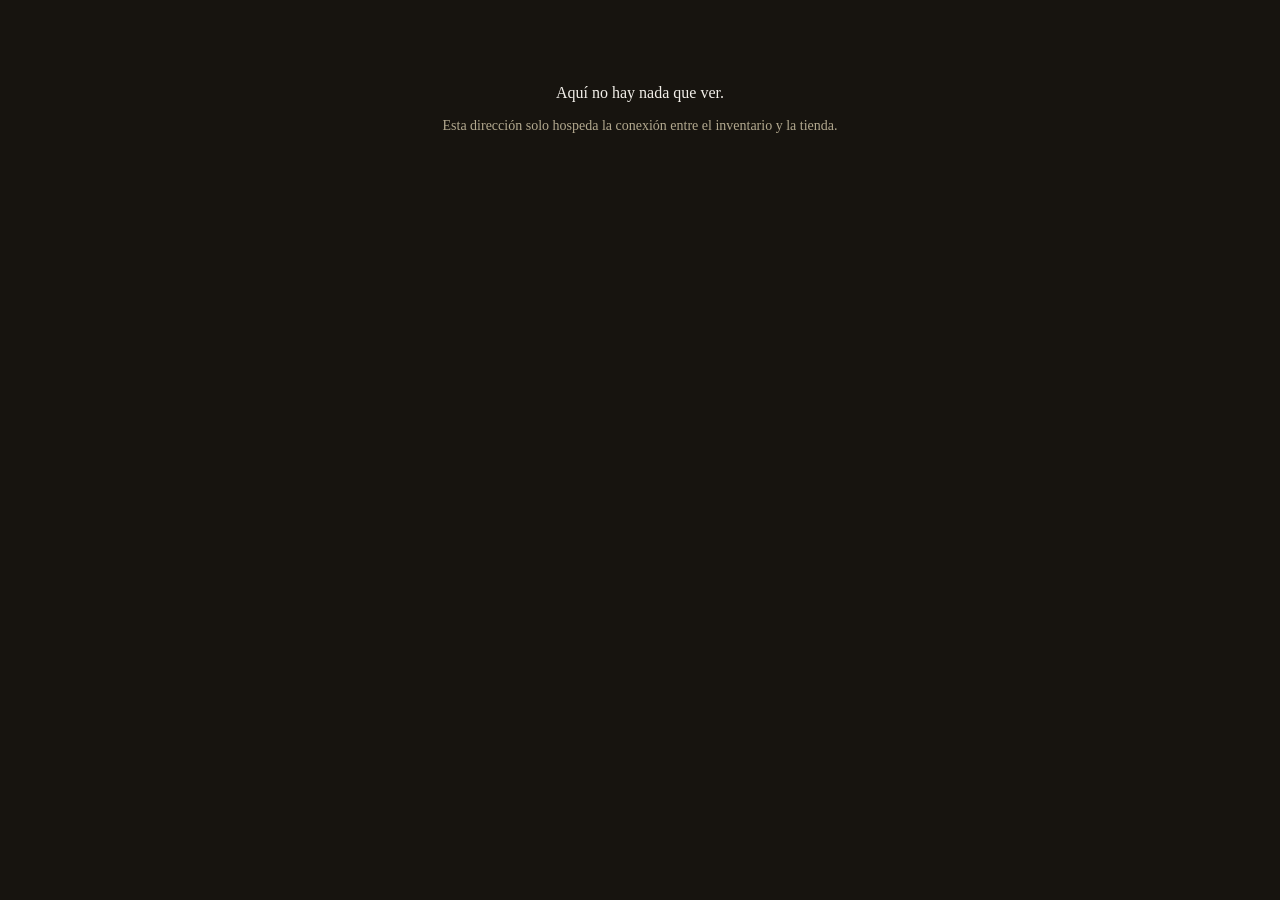
<file: netlify_publico/index.html>
<!DOCTYPE html>
<html lang="es">
<head><meta charset="UTF-8"><title>Tracto Partes Magaña</title></head>
<body style="font-family:Georgia,serif; background:#17140f; color:#f2efe9; text-align:center; padding:60px 20px;">
  <p>Aquí no hay nada que ver.</p>
  <p style="color:#b3a98f; font-size:14px;">Esta dirección solo hospeda la conexión entre el inventario y la tienda.</p>
</body>
</html>
</file>
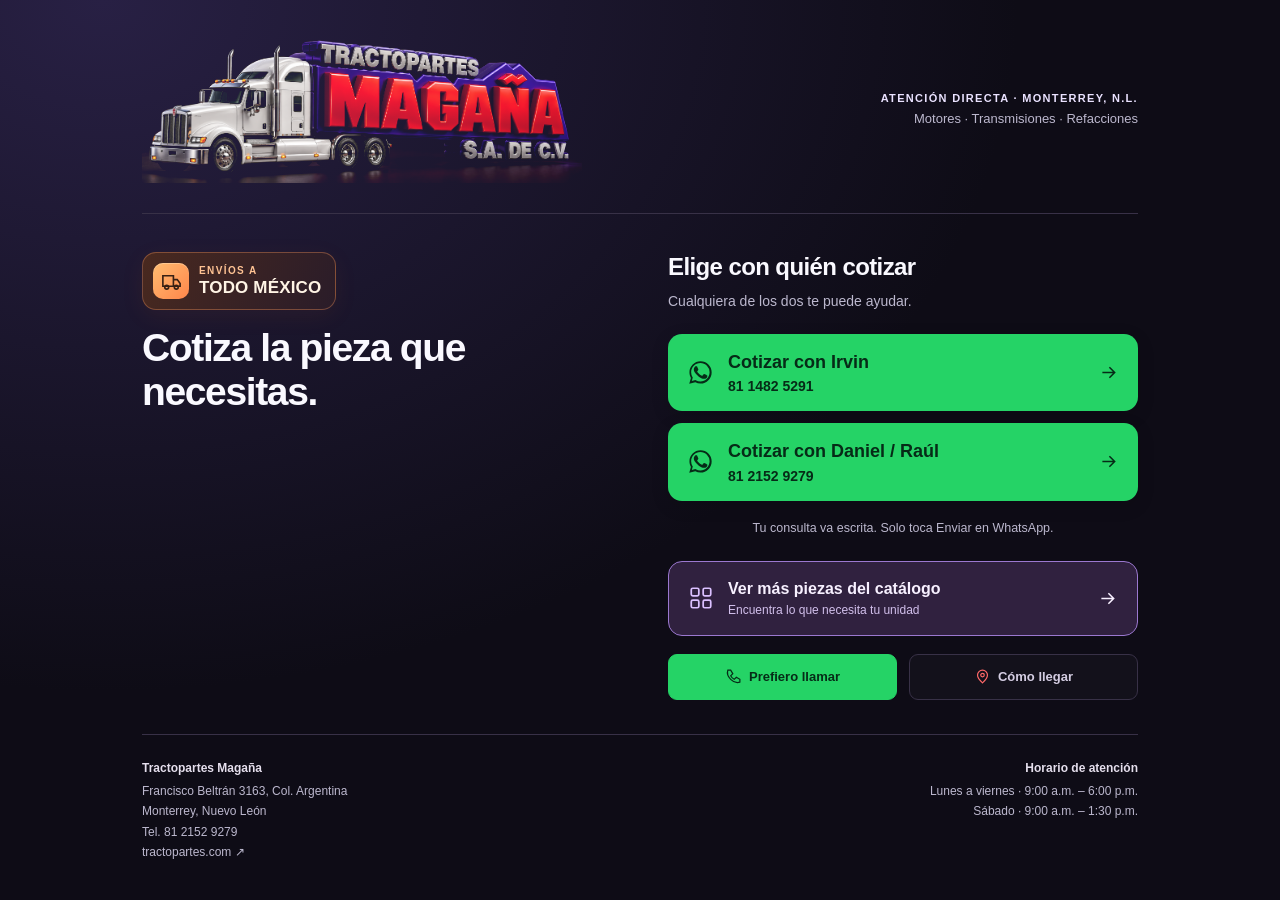
<file: wa/index.html>
<!doctype html>
<html lang="es">
<head>
<meta charset="utf-8">
<meta name="viewport" content="width=device-width,initial-scale=1,viewport-fit=cover">
<meta name="theme-color" content="#0B0B10">
<meta name="robots" content="noindex,nofollow">
<title>Pide tu precio por WhatsApp — Tractopartes Maga&ntilde;a</title>

<!-- ══════════════════════════════════════════════════════════════════════════
     LA ESCALA AL WHATSAPP  ·  fotonas.tractopartes.com/wa/

     21 ago 2026 — DOS NUMEROS, decision de Keno: el nuevo 81 1482 5291 va
     PRIMERO y el 81 2152 9279 de siempre abajo. Conviven; ninguno se retira.

     Con dos opciones ya NADIE puede brincar solo — ni en computadora — porque
     la eleccion es de la persona. Por eso esta pantalla es SIEMPRE la de los
     dos botones. (Antes la compu brincaba sola: eso era correcto con un solo
     numero, con dos seria escogerle nosotros.)

     LO QUE SE CUENTA cambio con esto: ya no se cuenta la VISITA, se cuenta el
     TOQUE a cada boton, con la marca `n` de a cual numero fue (5291 / 9279).
     Asi el contador dice "cuantos abrieron el chat y a cual numero", que es el
     dato que sirve. El toque JAMAS espera al conteo (keepalive): si Firebase
     esta caido, la persona llega a WhatsApp igual.

     SIN JAVASCRIPT la pagina sigue sirviendo: los dos botones son ligas de
     verdad escritas en el HTML (con saludo generico); el JS solo las mejora
     con el nombre de la pieza. Por eso ya no hay <noscript> con brinco.

     El hallazgo que sostiene todo esto sigue siendo el de Keno: dentro del
     navegador de Facebook, el RECUADRO del comentario trae aca, y un toque a
     un boton de una pagina ya cargada SI abre la app de WhatsApp; el link de
     texto del comentario NO (cae en la pantalla de Meta con el "Descargar").

     SIN EMOJI en el mensaje precargado: el redirector de WhatsApp los entrega
     rotos («?»). Comprobado — el archivo los manda bien codificados.

     La base solo deja CREAR clics; leer/cambiar/borrar esta cerrado. Probado.
     ══════════════════════════════════════════════════════════════════════════ -->

<meta property="og:type" content="website">
<meta property="og:site_name" content="Tractopartes Maga&ntilde;a">
<meta property="og:title" content="&#128242; PIDE TU PRECIO POR WHATSAPP">
<meta property="og:description" content="Toca aqu&iacute; y te abrimos el chat con tu pieza ya escrita. Env&iacute;os a todo M&eacute;xico.">
<meta property="og:image" content="https://fotonas.tractopartes.com/wa/cajita-2.jpg">
<meta property="og:image:width" content="1200">
<meta property="og:image:height" content="630">
<meta name="twitter:card" content="summary_large_image">

<script>
(function () {
  "use strict";
  // Los DOS numeros. El nuevo primero — decision de Keno, 21 ago 2026.
  var TELS = { n1: "528114825291", n2: "528121529279" };
  var BASE = "https://tpm-clics-wa-default-rtdb.firebaseio.com";

  // Recorta sin dejar un emoji partido a la mitad: media letra de emoji hace
  // reventar encodeURIComponent y ese visitante no se contaba.
  function recorta(v, n) {
    var t = Array.from(String(v == null ? "" : v)).filter(function(c){
      var k=c.charCodeAt(0); return c.length > 1 || k < 0xD800 || k > 0xDFFF;
    }).join("").slice(0,n);
    if (/[\uD800-\uDBFF]$/.test(t)) t = t.slice(0,-1);
    return t;
  }

  var etiqueta = "sin-origen", red = "", referencia = "", mensaje = "";
  try {
    var P = new URLSearchParams(location.search);
    etiqueta = recorta(P.get("v") || P.get("o") || "sin-origen", 60);
    red = recorta(P.get("r") || "", 20);
    var ref = P.get("ref") || "";
    referencia = /^[a-zA-Z0-9][a-zA-Z0-9_.:-]{0,119}$/.test(ref) ? ref : "";
    mensaje = recorta(P.get("m") || "", 500).replace(/[\u0000-\u001f\u007f]/g," ").trim();
  } catch (e) {}

  // Una clave de fecha (20260807-142829) no sirve para el mensaje; se cuenta
  // igual pero se manda el saludo generico. Paso con el post llamado "POST".
  // SOLO la forma exacta de las claves del sistema: 20260807-142829.
  // Antes era \d{6,8}[-_]?\d{4,6}, que se tragaba numeros de parte reales como
  // 466713-0004 (turbos Garrett/Holset) y mandaba el saludo generico.
  var esClave = /^\d{8}-\d{6}$/.test(etiqueta);
  var pieza = (esClave || etiqueta === "sin-origen")
    ? "" : etiqueta.replace(/[-_]+/g, " ").trim().toUpperCase();

  var saludo = mensaje || (pieza
    ? "Hola, vi el video de " + pieza + " y quiero informacion"
    : "Hola, vi su publicacion y quiero informacion");

  function liga(tel) { return "https://wa.me/" + tel + "?text=" + encodeURIComponent(saludo); }

  // EL DIA EN HORA DE MONTERREY, no en UTC. Antes se usaba toISOString(), que
  // da la fecha UTC: todo clic despues de las 6 de la tarde se contaba en el
  // dia siguiente — y esa es justo la franja en que los reels jalan mas.
  // Monterrey es UTC-6 todo el año (Mexico quito el horario de verano en 2022).
  // Se resta a proposito en vez de usar la hora del visitante: asi el corte es
  // el mismo aunque la persona este en Tijuana o en Espana.
  function diaMonterrey() {
    return new Date(Date.now() - 6 * 3600 * 1000).toISOString().slice(0, 10);
  }

  // El conteo del TOQUE: se dispara y no se espera. Nunca frena la navegacion.
  function contar(num) {
    try {
      fetch(BASE + "/clics/" + diaMonterrey() + ".json", {
        method: "POST",
        keepalive: true,
        headers: { "Content-Type": "application/json" },
        body: JSON.stringify({ t: Date.now(), o: etiqueta, r: red, n: num })
      })["catch"](function () {});
    } catch (e) {}
  }

  // El armado va en try: si algo aqui tronara, los botones del HTML ya traen
  // ligas validas — pero al menos `contar` tiene que quedar vivo.
  // LA VISITA se cuenta SIEMPRE y va PRIMERO (21 ago 2026, lo pidio Keno):
  // sin esto solo se sabia cuantos abrieron WhatsApp, no cuantos LLEGARON y se
  // fueron sin picar. La resta de los dos dice si esta pantalla pierde gente.
  // Va fuera del try de abajo a proposito: una visita se cuenta pase lo que pase.
  contar("visita");

  try {
    window.__wa = { pieza: pieza, mensaje: mensaje, red: red, liga1: liga(TELS.n1), liga2: liga(TELS.n2), contar: contar };
  } catch (e) {
    window.__wa = { pieza: "", contar: contar };
  }

  // El ref distingue publicaciones incluso si sus nombres producen el mismo
  // slug. Se consulta después de habilitar los botones: ninguna descarga,
  // error o dato faltante debe retrasar que la persona abra WhatsApp.
  window.__wa.cargar = function(aplicar){
    if(!referencia && (!pieza || mensaje)) return;
    var ctrl=typeof AbortController === "function" ? new AbortController() : null;
    var tiempo=ctrl ? setTimeout(function(){ctrl.abort();},6000) : null;
    try {
      fetch("/redes/index.json",ctrl?{signal:ctrl.signal}:{})
        .then(function(r){if(!r.ok)throw new Error("No disponible");return r.json();})
        .then(function(datos){
          var indice=datos && datos.by_id;
          var p=null;
          if(referencia){
            if(!indice || !Object.prototype.hasOwnProperty.call(indice,referencia)) return;
            p=indice[referencia];
          } else {
            // Las ligas que ya están en Facebook solo traen el slug. Mostrar una
            // foto únicamente si hay UNA coincidencia pública exacta.
            var coincidencias=(datos && Array.isArray(datos.items) ? datos.items : []).filter(function(item){
              return item && item.legacy_slug === etiqueta && item.hidden !== true && item.web !== false;
            });
            if(coincidencias.length !== 1) return;
            p=coincidencias[0];
          }
          if(!p || p.hidden === true || p.web === false || typeof p.nombre !== "string" || !p.nombre.trim()) return;
          pieza=recorta(p.nombre,500).replace(/[\u0000-\u001f\u007f]/g," ").trim();
          if(!pieza) return;
          saludo=mensaje || ("Hola, vi su publicacion de " + pieza + ". ¿Sigue disponible? Me gustaria saber el precio y ver fotos.");
          var d=window.__wa;
          d.pieza=pieza;d.liga1=liga(TELS.n1);d.liga2=liga(TELS.n2);
          if(typeof p.imagen === "string" && p.imagen.trim()){
            try {
              var u=new URL(p.imagen,location.href);
              if(!u.username && !u.password && (u.protocol === "https:" || (u.protocol === "http:" && u.origin === location.origin))) d.imagen=u.href;
            } catch(e){}
          }
          aplicar();
        })["catch"](function(){})
        .then(function(){if(tiempo)clearTimeout(tiempo);});
    } catch(e){if(tiempo)clearTimeout(tiempo);}
  };
})();
</script>

<style>
  *,*::before,*::after{box-sizing:border-box;}
  :root{color-scheme:dark;--tinta:#faf9ff;--suave:#bcb8ce;--linea:#383147;--verde:#25d366;--verde-tinta:#062b17;}
  html,body{margin:0;min-height:100%;background:#0e0c16;color:var(--tinta);font-family:-apple-system,BlinkMacSystemFont,"Segoe UI",Roboto,Helvetica,Arial,sans-serif;-webkit-font-smoothing:antialiased;}
  body{background:radial-gradient(ellipse at 8% 0%,#282044 0,transparent 55%),#0e0c16;}
  a{-webkit-tap-highlight-color:transparent;}
  a:focus-visible{outline:3px solid #d4bbff;outline-offset:5px;}
  [hidden]{display:none!important;}
  .env{width:min(100%,1060px);margin:0 auto;padding:36px 32px max(26px,env(safe-area-inset-bottom));}
  .marca{display:flex;align-items:center;justify-content:space-between;gap:24px;padding-bottom:30px;border-bottom:1px solid var(--linea);}
  .logo-superficie{flex:0 1 440px;min-width:0;}
  .logo{display:block;width:100%;height:auto;mix-blend-mode:lighten;}
  @keyframes logo-saludo{
    0%,100%{transform:perspective(900px) rotateY(0) rotateX(0) translateY(0) scale(1);filter:brightness(1);}
    38%{transform:perspective(900px) rotateY(-2.2deg) rotateX(.7deg) translateY(-2px) scale(1.006);filter:brightness(1.07);}
    68%{transform:perspective(900px) rotateY(.7deg) rotateX(-.25deg) translateY(-.6px) scale(1.002);filter:brightness(1.025);}
  }
  @media(prefers-reduced-motion:no-preference){
    .logo-en-movimiento{animation:logo-saludo 3.6s ease-in-out .3s 1;}
  }
  .lema{margin:0;color:var(--suave);font-size:13px;line-height:1.7;text-align:right;}
  .lema strong{display:block;color:#eae2ff;font-size:11px;font-weight:750;letter-spacing:.12em;}
  .consulta-grid{display:grid;grid-template-columns:minmax(0,1fr) minmax(0,1fr);gap:56px;padding:38px 0 34px;align-items:start;}
  .kicker{display:flex;align-items:center;gap:10px;width:fit-content;max-width:100%;padding:10px 14px 10px 10px;border:1px solid #dc87576b;border-radius:14px;background:linear-gradient(115deg,#49291f,#2a1c29);box-shadow:0 6px 25px #e86a1812;color:#fff4e5;}
  .envio-icono{display:grid;place-items:center;flex:none;width:36px;height:36px;border-radius:10px;background:linear-gradient(135deg,#ffbc70,#ff864b);color:#382014;box-shadow:inset 0 1px #ffe0b780;}
  .kicker svg{width:23px;height:23px;}
  .envio-texto{display:flex;flex-direction:column;gap:3px;}
  .envio-texto span{font-size:10px;letter-spacing:.14em;font-weight:700;text-transform:uppercase;color:#ffc394;}
  .envio-texto strong{font-size:17px;line-height:1.1;letter-spacing:.01em;font-weight:800;text-transform:uppercase;}
  h1{font-size:39px;line-height:1.12;letter-spacing:-.035em;margin:16px 0 12px;font-weight:780;max-width:400px;}
  .pieza{margin-top:24px;border:1px solid var(--linea);border-radius:18px;overflow:hidden;background:#1a1625;}
  .pieza-foto{display:block;width:100%;height:245px;object-fit:contain;background:#13101d;}
  .pieza-copy{padding:17px 19px;}
  .et{font-size:10px;letter-spacing:.13em;color:#cbb4eb;font-weight:750;}
  .nom{margin:8px 0 0;font-size:17px;line-height:1.4;font-weight:720;overflow-wrap:anywhere;}
  .consulta{margin:9px 0 0;color:var(--suave);font-size:12px;line-height:1.5;}
  .accion{padding-top:1px;min-width:0;}
  .elige{font-size:24px;letter-spacing:-.025em;line-height:1.2;margin:0 0 9px;font-weight:740;}
  .elige-ayuda{font-size:14px;line-height:1.5;color:var(--suave);margin:0 0 22px;}
  .boton{display:flex;align-items:center;gap:14px;width:100%;padding:17px 19px;margin:0 0 12px;border-radius:14px;background:var(--verde);color:var(--verde-tinta);text-decoration:none;box-shadow:0 5px 18px #0002;transition:background .15s ease,transform .15s ease;}
  .boton svg{width:27px;height:27px;flex:none;}
  .boton-texto{display:flex;flex:1;flex-direction:column;gap:4px;min-width:0;}
  .boton-titulo{font-size:18px;font-weight:780;line-height:1.3;}
  .num{font-variant-numeric:tabular-nums;font-size:14px;font-weight:550;}
  .boton .flecha{width:21px;height:21px;}
  .boton:active{transform:translateY(1px);}
  .nota{font-size:12.5px;line-height:1.6;color:var(--suave);margin:17px 0 23px;text-align:center;text-wrap:balance;}
  .volver-catalogo{display:flex;align-items:center;gap:14px;width:100%;padding:18px 19px;border:1px solid #9b78d0;border-radius:14px;background:#30213f;color:#f7f0ff;text-decoration:none;transition:background .15s ease;}
  .catalogo-icono{width:26px;height:26px;flex:none;color:#dac0ff;}
  .catalogo-texto{flex:1;display:flex;flex-direction:column;gap:5px;min-width:0;}
  .catalogo-texto strong{font-size:16px;font-weight:720;}
  .catalogo-texto span{font-size:12px;color:#d1bfeb;}
  .volver-catalogo .flecha{width:21px;height:21px;flex:none;}
  .contacto-rapido{display:grid;grid-template-columns:1fr 1fr;gap:12px;margin-top:18px;}
  .contacto-rapido a{display:flex;align-items:center;justify-content:center;gap:7px;min-height:46px;color:#d4cde2;font-size:13px;font-weight:550;text-decoration:none;border-radius:9px;background:#ffffff05;border:1px solid var(--linea);}
  .contacto-rapido svg{width:17px;height:17px;flex:none;}
  #llamar{background:var(--verde);color:var(--verde-tinta);border-color:var(--verde);font-weight:750;}
  .como-llegar svg{color:#ff6868;}
  .pie{border-top:1px solid var(--linea);padding-top:23px;display:grid;grid-template-columns:1fr auto;gap:20px;color:var(--suave);font-size:12px;line-height:1.7;}
  .pie strong{display:block;color:#e5dfed;font-size:12px;font-weight:650;margin-bottom:3px;}
  .pie p{margin:0;}
  .pie a{color:var(--suave);text-decoration:none;text-underline-offset:3px;}
  .pie a:hover{text-decoration:underline;}
  .horario{text-align:right;}
  @media(hover:hover){.boton:hover{background:#49e183;transform:translateY(-1px);}.volver-catalogo:hover{background:#422d59;}.contacto-rapido a:hover{background:#ffffff0b;}#llamar:hover{background:#49e183;border-color:#49e183;}}
  @media(max-width:700px){
    .env{max-width:480px;padding:22px 20px max(24px,env(safe-area-inset-bottom));}
    .marca{justify-content:center;gap:0;padding-bottom:20px;border:0;}
    .logo-superficie{flex:none;width:100%;max-width:420px;padding:0 0 5px;}
    .lema{display:none;}
    .consulta-grid{display:flex;flex-direction:column;gap:25px;padding:0 0 25px;}
    .producto,.accion{width:100%;}
    .kicker{margin:0 auto;}
    h1{font-size:29px;max-width:none;margin:13px 0 7px;text-align:center;}
    .pieza{margin-top:18px;display:flex;align-items:center;border-radius:12px;}
    .pieza-foto{width:100px;min-width:100px;height:126px;object-fit:contain;align-self:stretch;}
    .pieza-copy{padding:14px;min-width:0;flex:1;}.nom{font-size:13px;line-height:1.4;margin-top:5px;}.et{font-size:9px;}.consulta{font-size:11px;margin-top:6px;}
    .elige{font-size:20px;margin-bottom:5px;}.elige-ayuda{font-size:12.5px;margin-bottom:15px;}
    .boton{padding:14px 16px;gap:12px;margin-bottom:10px;}.boton-titulo{font-size:17px;}.num{font-size:13px;}.boton svg{width:25px;height:25px;}
    .nota{font-size:12px;margin:13px 0 18px;}
    .volver-catalogo{padding:15px 16px;}.catalogo-texto strong{font-size:15px;}
    .contacto-rapido{gap:10px;margin-top:14px;}.contacto-rapido a{font-size:12px;}
    .pie{padding-top:20px;grid-template-columns:1fr;gap:13px;font-size:11.5px;}.horario{text-align:left;}.pie strong{font-size:12px;}
  }
  @media(max-width:350px){.env{padding-left:16px;padding-right:16px;}.pieza-foto{width:78px;min-width:78px;height:124px;}.pieza-copy{padding:12px;}.boton-titulo{font-size:15px;}.boton{gap:10px;}.boton svg{width:22px;height:22px;}.volver-catalogo{gap:10px;}.catalogo-texto strong{font-size:14px;}}
  @media(prefers-reduced-motion:reduce){a{transition:none!important;}a:active,a:hover{transform:none!important;}}
</style>
</head>
<body>
  <div class="env">
    <header class="marca">
      <div class="logo-superficie"><img class="logo" width="2170" height="725" alt="Tractopartes Maga&ntilde;a — logotipo 3D" src="/wa/logo-3d-v1.png" fetchpriority="high" decoding="async"></div>
      <p class="lema"><strong>ATENCIÓN DIRECTA · MONTERREY, N.L.</strong>Motores · Transmisiones · Refacciones</p>
    </header>
    <main class="consulta-grid">
      <section class="producto" aria-labelledby="titulo">
        <div class="kicker"><span class="envio-icono"><svg viewBox="0 0 24 24" fill="none" stroke="currentColor" stroke-width="1.7" aria-hidden="true"><path d="M3 6h11v11H3V6Zm11 4h4l3 4v3h-7"/><circle cx="7" cy="18" r="2"/><circle cx="17" cy="18" r="2"/></svg></span><span class="envio-texto"><span>Envíos a</span><strong>todo México</strong></span></div>
        <h1 id="titulo">Cotiza la pieza que necesitas.</h1>
        <div class="pieza" id="pieza" hidden>
          <img class="pieza-foto" id="piezaFoto" alt="" hidden>
          <div class="pieza-copy">
            <div class="et" id="piezaEtiqueta">TU PIEZA</div>
            <h2 class="nom" id="piezaNom"></h2>
            <p class="consulta">Consulta disponibilidad con ventas.</p>
          </div>
        </div>
      </section>
      <section class="accion" aria-labelledby="elige">
        <h2 class="elige" id="elige">Elige con quién cotizar</h2>
        <p class="elige-ayuda">Cualquiera de los dos te puede ayudar.</p>
        <a class="boton" id="liga1" rel="noopener" href="https://wa.me/528114825291?text=Hola%2C%20quiero%20informacion">
          <svg viewBox="0 0 24 24" fill="currentColor" aria-hidden="true"><path d="M17.47 14.38c-.3-.15-1.75-.86-2.02-.96-.27-.1-.47-.15-.67.15-.2.3-.77.96-.94 1.16-.17.2-.35.22-.64.07-.3-.15-1.25-.46-2.38-1.47-.88-.78-1.47-1.75-1.65-2.05-.17-.3-.02-.46.13-.6.13-.13.3-.35.45-.52.15-.17.2-.3.3-.5.1-.2.05-.37-.02-.52-.08-.15-.67-1.6-.92-2.2-.24-.58-.49-.5-.67-.51h-.57c-.2 0-.52.07-.79.37-.27.3-1.04 1.01-1.04 2.47s1.06 2.86 1.21 3.06c.15.2 2.1 3.2 5.08 4.49.71.3 1.26.49 1.69.63.71.22 1.36.19 1.87.12.57-.09 1.75-.72 2-1.41.25-.69.25-1.28.17-1.4-.07-.13-.27-.2-.57-.35z"/><path d="M12.04 2C6.6 2 2.17 6.43 2.17 11.87c0 1.74.46 3.44 1.32 4.94L2 22l5.34-1.4a9.86 9.86 0 0 0 4.7 1.2h.01c5.44 0 9.87-4.43 9.87-9.87 0-2.64-1.03-5.12-2.9-6.99A9.8 9.8 0 0 0 12.04 2zm0 18.05h-.01c-1.5 0-2.98-.4-4.27-1.17l-.3-.18-3.17.83.85-3.09-.2-.32a8.2 8.2 0 0 1-1.25-4.36c0-4.52 3.68-8.2 8.2-8.2 2.19 0 4.25.86 5.8 2.41a8.15 8.15 0 0 1 2.4 5.8c0 4.52-3.68 8.2-8.2 8.2z"/></svg><span class="boton-texto"><span class="boton-titulo">Cotizar con Irvin</span><span class="num">81 1482 5291</span></span><svg class="flecha" viewBox="0 0 24 24" fill="none" stroke="currentColor" stroke-width="1.8" aria-hidden="true"><path d="M5 12h14m-6-6 6 6-6 6"/></svg>
        </a>
        <a class="boton" id="liga2" rel="noopener" href="https://wa.me/528121529279?text=Hola%2C%20quiero%20informacion">
          <svg viewBox="0 0 24 24" fill="currentColor" aria-hidden="true"><path d="M17.47 14.38c-.3-.15-1.75-.86-2.02-.96-.27-.1-.47-.15-.67.15-.2.3-.77.96-.94 1.16-.17.2-.35.22-.64.07-.3-.15-1.25-.46-2.38-1.47-.88-.78-1.47-1.75-1.65-2.05-.17-.3-.02-.46.13-.6.13-.13.3-.35.45-.52.15-.17.2-.3.3-.5.1-.2.05-.37-.02-.52-.08-.15-.67-1.6-.92-2.2-.24-.58-.49-.5-.67-.51h-.57c-.2 0-.52.07-.79.37-.27.3-1.04 1.01-1.04 2.47s1.06 2.86 1.21 3.06c.15.2 2.1 3.2 5.08 4.49.71.3 1.26.49 1.69.63.71.22 1.36.19 1.87.12.57-.09 1.75-.72 2-1.41.25-.69.25-1.28.17-1.4-.07-.13-.27-.2-.57-.35z"/><path d="M12.04 2C6.6 2 2.17 6.43 2.17 11.87c0 1.74.46 3.44 1.32 4.94L2 22l5.34-1.4a9.86 9.86 0 0 0 4.7 1.2h.01c5.44 0 9.87-4.43 9.87-9.87 0-2.64-1.03-5.12-2.9-6.99A9.8 9.8 0 0 0 12.04 2zm0 18.05h-.01c-1.5 0-2.98-.4-4.27-1.17l-.3-.18-3.17.83.85-3.09-.2-.32a8.2 8.2 0 0 1-1.25-4.36c0-4.52 3.68-8.2 8.2-8.2 2.19 0 4.25.86 5.8 2.41a8.15 8.15 0 0 1 2.4 5.8c0 4.52-3.68 8.2-8.2 8.2z"/></svg><span class="boton-texto"><span class="boton-titulo">Cotizar con Daniel / Raúl</span><span class="num">81 2152 9279</span></span><svg class="flecha" viewBox="0 0 24 24" fill="none" stroke="currentColor" stroke-width="1.8" aria-hidden="true"><path d="M5 12h14m-6-6 6 6-6 6"/></svg>
        </a>
        <p class="nota" id="nota">Tu consulta va escrita. Solo toca Enviar en WhatsApp.</p>
        <a class="volver-catalogo" id="volverCatalogo" href="/catalogo.html">
          <svg class="catalogo-icono" viewBox="0 0 24 24" fill="none" stroke="currentColor" stroke-width="1.6" aria-hidden="true"><rect x="3" y="3" width="7" height="7" rx="1.4"/><rect x="14" y="3" width="7" height="7" rx="1.4"/><rect x="3" y="14" width="7" height="7" rx="1.4"/><rect x="14" y="14" width="7" height="7" rx="1.4"/></svg><span class="catalogo-texto"><strong>Ver más piezas del catálogo</strong><span>Encuentra lo que necesita tu unidad</span></span><svg class="flecha" viewBox="0 0 24 24" fill="none" stroke="currentColor" stroke-width="1.8" aria-hidden="true"><path d="M5 12h14m-6-6 6 6-6 6"/></svg>
        </a>
        <nav class="contacto-rapido" aria-label="Más formas de contactarnos">
          <a id="llamar" href="tel:+528121529279"><svg viewBox="0 0 24 24" fill="none" stroke="currentColor" stroke-width="1.7" aria-hidden="true"><path d="m8 3 3 5-3 3c1.2 2.3 2.7 3.8 5 5l3-3 5 3v4c-9 3-20-8-17-17h4Z"/></svg> Prefiero llamar</a>
          <a class="como-llegar" href="https://www.google.com/maps/dir/?api=1&amp;destination=Tractopartes+Maga%C3%B1a%2C+Francisco+Beltr%C3%A1n+3163%2C+Col.+Argentina%2C+Monterrey%2C+Nuevo+Le%C3%B3n" target="_blank" rel="noopener"><svg viewBox="0 0 24 24" fill="none" stroke="currentColor" stroke-width="1.7" aria-hidden="true"><path d="M19 10c0 5-7 11-7 11S5 15 5 10a7 7 0 1 1 14 0Z"/><circle cx="12" cy="10" r="2.5"/></svg> Cómo llegar</a>
        </nav>
      </section>
    </main>
    <footer class="pie">
      <div><strong>Tractopartes Magaña</strong><p>Francisco Beltr&aacute;n 3163, Col. Argentina<br>Monterrey, Nuevo Le&oacute;n</p><p><a id="llamarPie" href="tel:+528121529279">Tel. 81 2152 9279</a></p><a href="https://tractopartes.com" rel="noopener">tractopartes.com ↗</a></div>
      <div class="horario"><strong>Horario de atención</strong><p>Lunes a viernes · 9:00 a.m. – 6:00 p.m.<br>Sábado · 9:00 a.m. – 1:30 p.m.</p></div>
    </footer>
  </div>


  <script>
  (function () {
    "use strict";
    // MEJORA, no requisito: si esto tronara, los botones ya sirven tal cual.
    try {
      var d = window.__wa || {};
      var b1 = document.getElementById("liga1"), b2 = document.getElementById("liga2");
      function pintar(){
        if (d.liga1) b1.href = d.liga1;
        if (d.liga2) b2.href = d.liga2;
        if (d.pieza || d.mensaje) {
          document.getElementById("titulo").textContent = d.pieza ? "Cotiza esta pieza." : "Cuéntanos qué necesitas.";
          document.getElementById("piezaEtiqueta").textContent = d.pieza ? "TU PIEZA" : "TU CONSULTA";
          document.getElementById("piezaNom").textContent = d.pieza || d.mensaje;
          document.getElementById("pieza").hidden = false;
          document.getElementById("nota").textContent =
            "Tu consulta va escrita. Solo toca Enviar en WhatsApp.";
        }
        if(d.imagen){
          var foto=document.getElementById("piezaFoto");
          foto.alt=d.pieza || "";foto.src=d.imagen;foto.hidden=false;
          foto.addEventListener("error",function(){foto.hidden=true;},{once:true});
        }
      }
      pintar();
      if (d.contar) {
        b1.addEventListener("click", function () { d.contar("5291"); });
        b2.addEventListener("click", function () { d.contar("9279"); });
        ["llamar", "llamarPie"].forEach(function(id){
          var enlace=document.getElementById(id);
          if(enlace) enlace.addEventListener("click",function(){d.contar("llamar9279");});
        });
      }
      var canales={ig:"ig",instagram:"ig",tt:"tt",tiktok:"tt",yt:"yt",youtube:"yt",fb:"fb",facebook:"fb",catalogo:"catalogo"};
      if(Object.prototype.hasOwnProperty.call(canales,d.red)) document.getElementById("volverCatalogo").href="/catalogo.html?r="+canales[d.red];
      if(d.cargar)d.cargar(pintar);
    } catch (e) {}
  })();
  </script>
<script>
// Un saludo discreto al cargar el logo: una sola vez, sin ocultar la imagen.
(function(){
  var logo=document.querySelector('.logo');
  if(!logo) return;
  function iniciar(){
    if(!logo.naturalWidth || window.matchMedia('(prefers-reduced-motion: reduce)').matches) return;
    logo.addEventListener('animationend',function(){logo.classList.remove('logo-en-movimiento');},{once:true});
    requestAnimationFrame(function(){logo.classList.add('logo-en-movimiento');});
  }
  if(logo.complete) iniciar();
  else logo.addEventListener('load',iniciar,{once:true});
})();
</script>
</body>
</html>
</file>
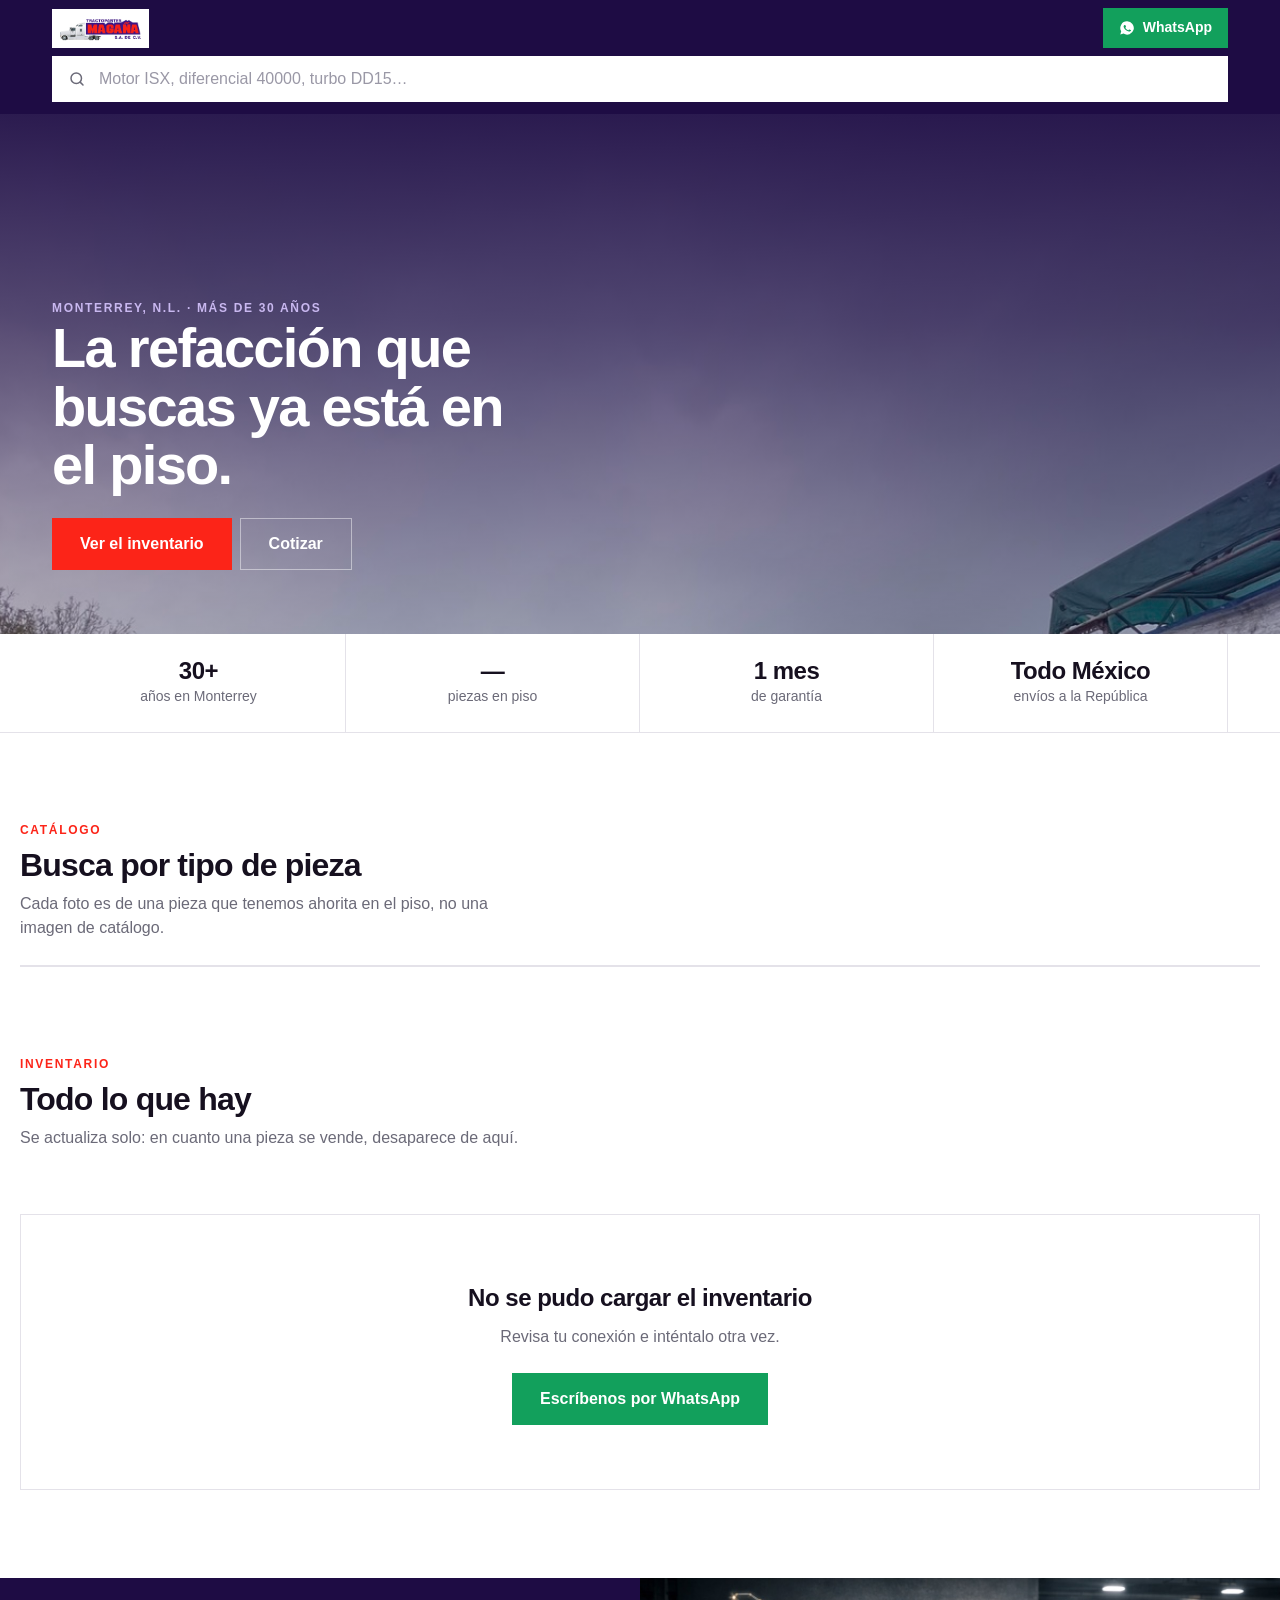
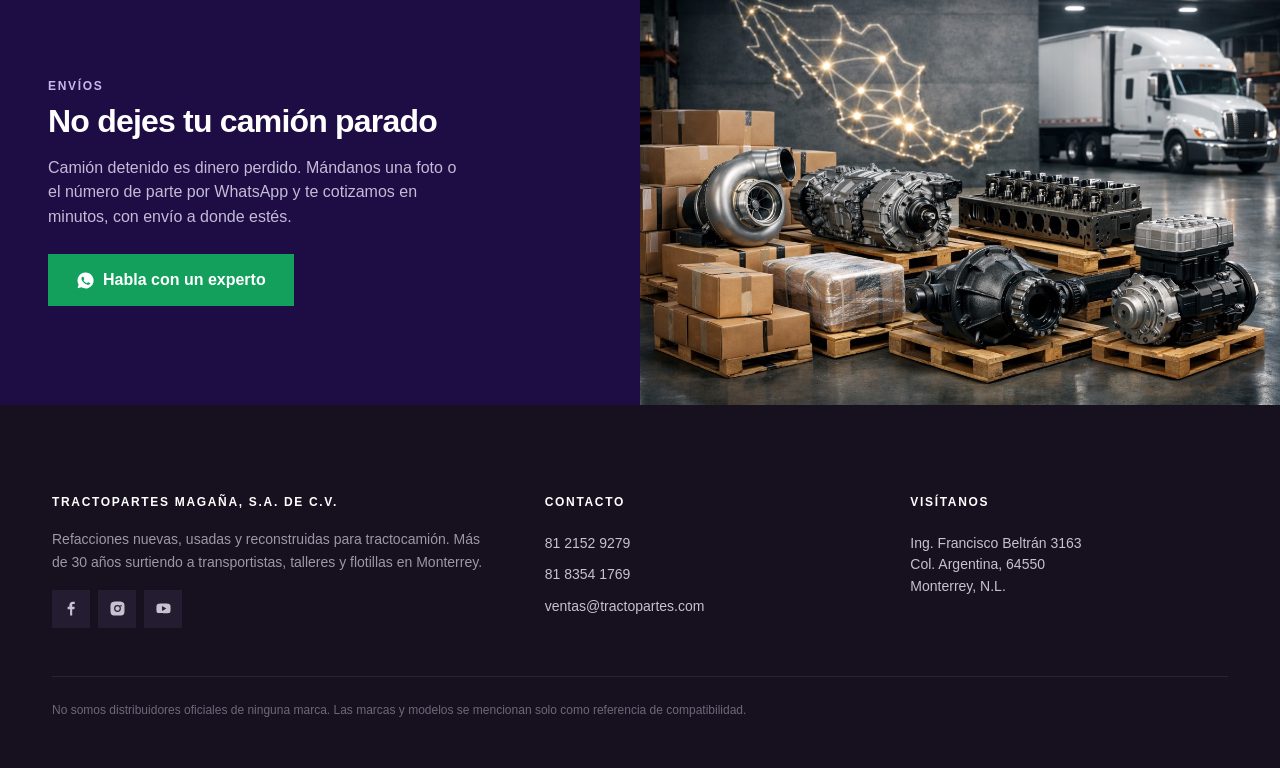
<file: web/index.html>
<!DOCTYPE html>
<html lang="es">
<head>
<meta charset="UTF-8">
<meta name="viewport" content="width=device-width, initial-scale=1, viewport-fit=cover">
<title>Tractopartes Magaña — Refacciones para tractocamión en Monterrey</title>
<meta name="description" content="Motores, transmisiones, diferenciales, inyectores y turbos para tractocamión. Más de 30 años en Monterrey. Piezas reales en piso, garantía y envíos a todo México.">
<meta name="theme-color" content="#1E0C44">
<meta property="og:type" content="website">
<meta property="og:site_name" content="Tractopartes Magaña">
<meta property="og:title" content="Tractopartes Magaña — Refacciones para tractocamión">
<meta property="og:description" content="Piezas reales en piso, no catálogo. Monterrey, envíos a todo México.">
<meta property="og:image" content="img/patio.jpg">
<link rel="icon" href="img/logo.png">
<link rel="preconnect" href="https://inventario-julio-26-default-rtdb.firebaseio.com" crossorigin>
<link rel="preconnect" href="https://firebasestorage.googleapis.com" crossorigin>
<link rel="preload" as="image" href="img/patio.jpg" fetchpriority="high">
<!-- ============================================================
     TRACTOPARTES MAGAÑA — SITIO NUEVO (ago 2026)

     SISTEMA DE DISEÑO (referencia: El Palacio de Hierro, elegida por
     el dueño; paleta tomada de su propio logo):
       · Cero esquinas redondeadas y cero sombras. Todo cuadrado.
       · UN acento (#FC2418) y solo en botones. El verde SOLO es WhatsApp.
       · 7 tamaños de letra, sin decimales. 3 pesos: 400 / 600 / 700.
       · El aire vive en el PADDING DE SECCIÓN (56/88px), no entre elementos.
       · Etiquetas en mayúscula con tracking amplio (.14em).
       · Las fotos sangran de borde a borde; las de producto van sobre
         un cuadro gris uniforme para que fotos de piso disparejas
         se vean parejas.

     Un solo archivo + 3 imágenes. Sin frameworks, sin fuentes externas,
     sin build: el 11% del tráfico entra por el navegador de la app de
     Facebook, que es lento.

     El catálogo sale de los nodos PÚBLICOS y de SOLO LECTURA del
     inventario: fichas_publicas/ y media_modelo/. No escribe nada.
     ============================================================ -->
<style>
  *,*::before,*::after{box-sizing:border-box;margin:0;padding:0}
  :root{
    /* paleta sacada del logo: rojo #FC2418, morado #3C1884 */
    --rojo:#fc2418; --rojo-op:#d81a10;
    --indigo:#3c1884; --indigo-hondo:#1e0c44; --indigo-tenue:#f4f1fa;
    --tinta:#16101f; --gris:#6b6a78; --gris-claro:#9a98a6;
    --linea:#e4e2e9; --papel:#fff; --tela:#f1f0f3;
    --verde:#12a05c; --verde-op:#0c7a45;      /* SOLO WhatsApp */
    --t1:12px; --t2:14px; --t3:16px; --t4:18px; --t5:24px; --t6:32px;
    --t7:clamp(34px,8vw,56px);
    --e1:4px; --e2:8px; --e3:16px; --e4:24px; --e5:32px; --e6:48px; --e7:64px;
    --sec:56px;
    --safe:env(safe-area-inset-bottom,0px);
  }
  @media(min-width:860px){:root{--sec:88px}}
  html{-webkit-text-size-adjust:100%;scroll-behavior:smooth}
  body{font-family:-apple-system,BlinkMacSystemFont,"Segoe UI",Roboto,Helvetica,Arial,sans-serif;
    background:var(--papel);color:var(--tinta);font-size:var(--t3);line-height:1.55;
    font-weight:400;-webkit-font-smoothing:antialiased;overflow-wrap:break-word}
  img{display:block;max-width:100%}
  button{font:inherit;color:inherit;background:none;border:none;cursor:pointer}
  a{color:inherit;text-decoration:none}
  .wrap{max-width:1240px;margin:0 auto;padding:0 var(--e3)}
  @media(min-width:860px){.wrap{padding:0 var(--e5)}}
  .eti{font-size:var(--t1);font-weight:600;letter-spacing:.14em;text-transform:uppercase}

  /* ── ENCABEZADO ── */
  header{position:sticky;top:0;z-index:60;background:var(--indigo-hondo);color:#fff}
  .barra{display:flex;align-items:center;justify-content:space-between;gap:var(--e3);height:56px}
  .logo{display:flex;align-items:center}
  .logo .placa{background:#fff;padding:5px 8px;display:flex;align-items:center}
  .logo img{height:24px;width:auto}
  @media(min-width:640px){.logo img{height:29px}}
  .wa-btn{display:inline-flex;align-items:center;gap:var(--e2);background:var(--verde);
    color:#fff;padding:9px 16px;font-size:var(--t2);font-weight:600;white-space:nowrap}
  .wa-btn:active{background:var(--verde-op)}
  .wa-btn svg{width:16px;height:16px;fill:currentColor}
  /* el buscador vive siempre a la vista: es lo que más se usa */
  .fila-buscar{background:var(--indigo-hondo);padding:0 0 12px}
  .buscar{position:relative;max-width:1240px;margin:0 auto;padding:0 var(--e3)}
  @media(min-width:860px){.buscar{padding:0 var(--e5)}}
  .buscar input{width:100%;height:46px;padding:0 16px 0 46px;border:1px solid transparent;
    background:#fff;color:var(--tinta);font-size:var(--t3);font-weight:400;outline:none}
  .buscar input:focus{border-color:var(--rojo)}
  .buscar input::placeholder{color:var(--gris-claro)}
  .buscar .lupa{position:absolute;left:calc(var(--e3) + 16px);top:50%;transform:translateY(-50%);
    width:18px;height:18px;stroke:var(--gris);fill:none;stroke-width:2}
  @media(min-width:860px){.buscar .lupa{left:calc(var(--e5) + 16px)}}

  /* ── PORTADA ── */
  .hero{position:relative;background:var(--indigo-hondo);color:#fff;min-height:390px;
    display:flex;align-items:flex-end;overflow:hidden}
  @media(min-width:860px){.hero{min-height:520px}}
  .hero .foto{position:absolute;inset:0}
  .hero .foto img{width:100%;height:100%;object-fit:cover;object-position:center 58%}
  /* oscuro ARRIBA, donde la foto es puro cielo gris y va el texto;
     claro ABAJO, donde están los motores de colores que sí valen. */
  .hero .velo{position:absolute;inset:0;
    background:linear-gradient(180deg,rgba(30,12,68,.93) 0%,rgba(30,12,68,.72) 40%,rgba(30,12,68,.28) 100%)}
  .hero .dentro{position:relative;width:100%;max-width:1240px;margin:0 auto;
    padding:var(--e7) var(--e3) var(--e6)}
  @media(min-width:860px){.hero .dentro{padding:96px var(--e5) var(--e7)}}
  .hero .eti{color:#c9b8f0;margin-bottom:var(--e3)}
  .hero h1{font-size:var(--t7);font-weight:700;line-height:1.04;letter-spacing:-.03em;
    max-width:15ch;margin-bottom:var(--e4)}
  .btn{display:inline-flex;align-items:center;justify-content:center;gap:var(--e2);
    height:52px;padding:0 28px;font-size:var(--t3);font-weight:600}
  .btn.rojo{background:var(--rojo);color:#fff}
  .btn.rojo:active{background:var(--rojo-op)}
  .btn.verde{background:var(--verde);color:#fff}
  .btn.verde:active{background:var(--verde-op)}
  .btn.linea{background:transparent;color:#fff;border:1px solid rgba(255,255,255,.45)}
  .btn svg{width:19px;height:19px;fill:currentColor}
  .acciones{display:flex;flex-wrap:wrap;gap:var(--e2)}

  /* ── CONFIANZA ── */
  .confianza{border-bottom:1px solid var(--linea)}
  .confianza .fila{display:grid;grid-template-columns:repeat(2,1fr)}
  @media(min-width:760px){.confianza .fila{grid-template-columns:repeat(4,1fr)}}
  .conf{padding:var(--e4) var(--e3);border-right:1px solid var(--linea);
    border-bottom:1px solid var(--linea)}
  @media(min-width:760px){.conf{border-bottom:none;text-align:center}
    .conf:last-child{border-right:none}}
  .conf:nth-child(2n){border-right:none}
  @media(min-width:760px){.conf:nth-child(2n){border-right:1px solid var(--linea)}}
  .conf b{display:block;font-size:var(--t5);font-weight:700;letter-spacing:-.02em;line-height:1.1}
  .conf span{display:block;font-size:var(--t2);color:var(--gris);margin-top:2px}

  /* ── SECCIONES ── */
  section.bloque{padding:var(--sec) 0}
  .titulo{margin-bottom:var(--e4)}
  .titulo .eti{color:var(--rojo);display:block;margin-bottom:var(--e2)}
  .titulo h2{font-size:var(--t6);font-weight:700;letter-spacing:-.025em;line-height:1.12}
  .titulo p{font-size:var(--t3);color:var(--gris);margin-top:var(--e2);max-width:56ch}

  /* categorías: cuadro gris, foto real, sin redondear */
  .cats{display:grid;grid-template-columns:repeat(2,1fr);gap:1px;background:var(--linea);
    border:1px solid var(--linea)}
  @media(min-width:640px){.cats{grid-template-columns:repeat(3,1fr)}}
  @media(min-width:980px){.cats{grid-template-columns:repeat(4,1fr)}}
  .cat{background:var(--papel);display:block;position:relative}
  .cat .im{aspect-ratio:1.25;background:var(--tela);overflow:hidden}
  .cat .im img{width:100%;height:100%;object-fit:cover;transition:transform .4s ease}
  @media(hover:hover){.cat:hover .im img{transform:scale(1.05)}}
  .cat .tx{padding:var(--e3)}
  .cat .tx b{display:block;font-size:var(--t3);font-weight:600;letter-spacing:-.01em}
  .cat .tx span{display:block;font-size:var(--t2);color:var(--gris);margin-top:1px}

  /* ── CATÁLOGO ── */
  #catalogo{scroll-margin-top:120px}
  .chips{display:flex;gap:var(--e2);overflow-x:auto;padding-bottom:var(--e4);
    scrollbar-width:none;-webkit-overflow-scrolling:touch}
  .chips::-webkit-scrollbar{display:none}
  .chip{flex:0 0 auto;padding:9px 16px;background:var(--papel);color:var(--tinta);
    font-size:var(--t2);font-weight:600;white-space:nowrap;border:1px solid var(--linea)}
  .chip.on{background:var(--indigo-hondo);color:#fff;border-color:var(--indigo-hondo)}
  .chip .n{color:var(--gris-claro);font-weight:400;margin-left:6px}
  .chip.on .n{color:rgba(255,255,255,.55)}
  .conteo{font-size:var(--t2);color:var(--gris);padding-bottom:var(--e3)}
  .conteo b{color:var(--tinta);font-weight:600}
  .conteo a{color:var(--verde-op);font-weight:600;text-decoration:underline}
  .rejilla{display:grid;grid-template-columns:repeat(2,1fr);gap:1px;
    background:var(--linea);border:1px solid var(--linea)}
  @media(min-width:640px){.rejilla{grid-template-columns:repeat(3,1fr)}}
  @media(min-width:980px){.rejilla{grid-template-columns:repeat(4,1fr)}}
  .tarjeta{background:var(--papel);display:flex;flex-direction:column;position:relative}
  .foto{position:relative;aspect-ratio:1;background:var(--tela);overflow:hidden}
  .foto img{width:100%;height:100%;object-fit:cover;transition:transform .4s ease}
  @media(hover:hover){.tarjeta:hover .foto img{transform:scale(1.04)}}
  .foto .ph{width:100%;height:100%;display:flex;align-items:center;justify-content:center;
    color:var(--gris-claro);font-size:var(--t1);font-weight:600;letter-spacing:.14em}
  .cinta{position:absolute;top:0;left:0;background:var(--tinta);color:#fff;font-size:10px;
    font-weight:600;letter-spacing:.14em;padding:5px 10px;text-transform:uppercase}
  .nfotos{position:absolute;bottom:8px;right:8px;background:rgba(22,16,31,.72);color:#fff;
    font-size:var(--t1);font-weight:600;padding:2px 8px;display:flex;align-items:center;gap:4px}
  .nfotos svg{width:11px;height:11px;fill:none;stroke:currentColor;stroke-width:2}
  .cuerpo{padding:var(--e3);display:flex;flex-direction:column;gap:6px;flex:1}
  .nombre{font-size:var(--t2);font-weight:400;line-height:1.4;color:var(--tinta);
    display:-webkit-box;-webkit-line-clamp:2;-webkit-box-orient:vertical;overflow:hidden}
  @media(min-width:640px){.nombre{font-size:var(--t3)}}
  /* solo el 4% trae precio: sin precio NO puede ser un llamado de color,
     o la rejilla entera se vuelve una pared verde. */
  .precio{margin-top:auto;padding-top:var(--e1);font-size:var(--t4);font-weight:700;
    letter-spacing:-.02em}
  .precio.cot{font-size:var(--t2);font-weight:400;color:var(--gris)}
  .mas{display:block;width:100%;margin-top:var(--e4);height:52px;background:var(--papel);
    border:1px solid var(--tinta);font-size:var(--t3);font-weight:600}
  .mas:active{background:var(--tela)}
  .vacio{grid-column:1/-1;text-align:center;padding:var(--e7) var(--e4);background:var(--papel)}
  .vacio h3{font-size:var(--t5);font-weight:700;margin-bottom:var(--e2);letter-spacing:-.02em}
  .vacio p{font-size:var(--t3);color:var(--gris);margin-bottom:var(--e4);max-width:44ch;
    margin-left:auto;margin-right:auto}
  .esq{background:var(--papel)}
  .esq .a{aspect-ratio:1;background:var(--tela)}
  .esq .b{height:10px;margin:var(--e3);background:var(--tela)}
  .esq .c{height:10px;margin:0 var(--e3) var(--e3);width:55%;background:var(--tela)}
  .pulso{animation:pulso 1.4s ease-in-out infinite}
  @keyframes pulso{0%,100%{opacity:1}50%{opacity:.5}}

  /* ── ENVÍOS ── */
  .envios{background:var(--indigo-hondo);color:#fff}
  .envios .caja{display:grid}
  @media(min-width:860px){.envios .caja{grid-template-columns:1fr 1fr;align-items:center}}
  .envios .im{aspect-ratio:16/10}
  @media(min-width:860px){.envios .im{aspect-ratio:auto;height:100%;min-height:420px;order:2}}
  .envios .im img{width:100%;height:100%;object-fit:cover}
  .envios .tx{padding:var(--sec) var(--e3)}
  @media(min-width:860px){.envios .tx{padding:var(--sec) var(--e6)}}
  .envios .eti{color:#c9b8f0;display:block;margin-bottom:var(--e2)}
  .envios h2{font-size:var(--t6);font-weight:700;letter-spacing:-.025em;line-height:1.12;
    margin-bottom:var(--e3)}
  .envios p{font-size:var(--t3);color:#c3bcd6;margin-bottom:var(--e4);max-width:46ch}

  /* ── PIE ── */
  footer{background:var(--tinta);color:#9c98a8;font-size:var(--t2);padding:var(--sec) 0 var(--e6)}
  footer .cols{display:grid;gap:var(--e6)}
  @media(min-width:760px){footer .cols{grid-template-columns:1.4fr 1fr 1fr}}
  footer .eti{color:#fff;display:block;margin-bottom:var(--e3)}
  footer a{display:block;padding:5px 0;color:#c6c2d0}
  footer a:active{color:#fff}
  footer p{line-height:1.65}
  .redes{display:flex;gap:var(--e2);margin-top:var(--e3)}
  .redes a{width:38px;height:38px;background:#241c30;display:flex;align-items:center;
    justify-content:center;padding:0}
  .redes svg{width:17px;height:17px;fill:#c6c2d0}
  .legal{margin-top:var(--e6);padding-top:var(--e4);border-top:1px solid #2a2237;
    font-size:var(--t1);color:#6d6879;line-height:1.6}

  /* ── FICHA ── */
  .ficha{position:fixed;inset:0;z-index:90;background:var(--papel);overflow-y:auto;
    -webkit-overflow-scrolling:touch;display:none}
  .ficha.on{display:block}
  .fbarra{position:sticky;top:0;z-index:5;background:var(--indigo-hondo);color:#fff;
    display:flex;align-items:center;gap:var(--e2);height:56px;padding:0 var(--e3)}
  .fbarra .volver{display:flex;align-items:center;gap:var(--e2);font-size:var(--t3);font-weight:600}
  .fbarra svg{width:19px;height:19px;fill:none;stroke:currentColor;stroke-width:2}
  .fbarra .sp{flex:1}
  .visor{background:var(--tela);position:relative}
  .visor .marco{aspect-ratio:1;display:flex;align-items:center;justify-content:center;overflow:hidden}
  @media(min-width:860px){.visor .marco{aspect-ratio:16/9}}
  .visor img{width:100%;height:100%;object-fit:contain}
  .visor .cont{position:absolute;bottom:12px;right:12px;background:rgba(22,16,31,.75);color:#fff;
    font-size:var(--t1);padding:3px 10px}
  .flecha{position:absolute;top:50%;transform:translateY(-50%);width:44px;height:60px;
    background:rgba(22,16,31,.5);color:#fff;font-size:24px;display:flex;
    align-items:center;justify-content:center}
  .flecha.iz{left:0}.flecha.de{right:0}
  .tiras{display:flex;gap:var(--e2);overflow-x:auto;padding:var(--e2) var(--e3);
    background:var(--tela);scrollbar-width:none}
  .tiras::-webkit-scrollbar{display:none}
  .tira{flex:0 0 58px;height:58px;overflow:hidden;border:1px solid var(--linea);background:#fff}
  .tira img{width:100%;height:100%;object-fit:cover}
  .tira.on{border-color:var(--rojo);border-width:2px}
  .fcuerpo{padding:var(--e5) var(--e3) 140px;max-width:800px;margin:0 auto}
  @media(min-width:860px){.fcuerpo{padding:var(--e6) var(--e5) 140px}}
  .ffam{color:var(--rojo);display:block;margin-bottom:var(--e2)}
  .ftit{font-size:var(--t6);font-weight:700;line-height:1.14;letter-spacing:-.025em;
    margin-bottom:var(--e4)}
  .fprecio{font-size:var(--t6);font-weight:700;letter-spacing:-.03em;line-height:1.1}
  .fprecio small{display:block;font-size:var(--t2);font-weight:400;color:var(--gris);
    letter-spacing:0;margin-top:var(--e1)}
  .fprecio.cot{font-size:var(--t5);color:var(--tinta)}
  .fdisp{display:inline-flex;align-items:center;gap:var(--e2);margin-top:var(--e4);
    padding:8px 14px;background:var(--tela);font-size:var(--t2);font-weight:600}
  .fdisp i{width:7px;height:7px;background:var(--verde);display:block}
  .fdisp.no i{background:var(--rojo)}
  .datos{margin-top:var(--e5);border:1px solid var(--linea)}
  .datos .eti{display:block;color:var(--gris);padding:var(--e3) var(--e3) var(--e2)}
  .dato{display:flex;justify-content:space-between;gap:var(--e4);padding:12px var(--e3);
    border-top:1px solid var(--linea);font-size:var(--t2)}
  .dato .k{color:var(--gris)}
  .dato .v{font-weight:600;text-align:right}
  .aviso{margin-top:var(--e4);border:1px solid var(--linea);padding:var(--e3);
    font-size:var(--t2);color:var(--gris);line-height:1.6}
  .cta{position:fixed;left:0;right:0;bottom:0;z-index:95;background:var(--papel);
    border-top:1px solid var(--linea);padding:12px var(--e3) calc(12px + var(--safe));
    display:none;gap:var(--e2)}
  .ficha.on ~ .cta{display:flex}
  .cta a{flex:1;display:flex;align-items:center;justify-content:center;gap:var(--e2);
    height:54px;font-size:var(--t3);font-weight:600}
  .cta .wa{background:var(--verde);color:#fff}
  .cta .ll{flex:0 0 auto;width:54px;border:1px solid var(--linea);color:var(--tinta)}
  .cta svg{width:20px;height:20px;fill:currentColor}
</style>
</head>
<body>

<header id="cab">
  <div class="wrap barra">
    <a class="logo" href="#top" aria-label="Tractopartes Magaña — inicio">
      <span class="placa"><img src="img/logo.png" alt="Tractopartes Magaña" width="470" height="168"></span>
    </a>
    <a class="wa-btn" href="https://wa.me/528121529279?text=Hola%2C%20necesito%20una%20refacci%C3%B3n">
      <svg viewBox="0 0 24 24"><path d="M12 2a10 10 0 00-8.7 15l-1.3 4.7 4.8-1.3A10 10 0 1012 2zm5.6 14.2c-.2.6-1.2 1.2-1.7 1.2-.4 0-1 .1-3.3-.8-2.8-1.1-4.5-4-4.7-4.2-.1-.2-1-1.4-1-2.6s.6-1.8.9-2.1c.2-.2.5-.3.7-.3h.5c.2 0 .4 0 .6.5l.8 2c.1.2.1.4 0 .5l-.3.5-.4.4c-.1.1-.3.3-.1.6.2.3.8 1.3 1.7 2.1 1.1 1 2 1.3 2.3 1.4.2.1.4.1.6-.1l.8-1c.2-.2.3-.2.5-.1l2 .9c.2.1.4.2.4.3.1.2.1.6-.1 1.1z"/></svg>
      WhatsApp
    </a>
  </div>
  <div class="fila-buscar">
    <div class="buscar">
      <svg class="lupa" viewBox="0 0 24 24" stroke-linecap="round"><circle cx="11" cy="11" r="7"/><path d="M20 20l-3.5-3.5"/></svg>
      <input id="q" type="search" inputmode="search" autocomplete="off" placeholder="Motor ISX, diferencial 40000, turbo DD15…" aria-label="Buscar refacción">
    </div>
  </div>
</header>

<div id="top"></div>

<div class="hero">
  <div class="foto"><img src="img/patio.jpg" alt="Patio de Tractopartes Magaña con motores Cummins, Detroit y Caterpillar" fetchpriority="high"></div>
  <div class="velo"></div>
  <div class="dentro">
    <span class="eti">Monterrey, N.L. · más de 30 años</span>
    <h1>La refacción que buscas ya está en el piso.</h1>
    <div class="acciones">
      <a class="btn rojo" href="#catalogo">Ver el inventario</a>
      <a class="btn linea" href="https://wa.me/528121529279?text=Hola%2C%20necesito%20una%20refacci%C3%B3n%20para%20mi%20cami%C3%B3n">Cotizar</a>
    </div>
  </div>
</div>

<div class="confianza">
  <div class="wrap"><div class="fila">
    <div class="conf"><b>30+</b><span>años en Monterrey</span></div>
    <div class="conf"><b id="cPiezas">—</b><span>piezas en piso</span></div>
    <div class="conf"><b>1 mes</b><span>de garantía</span></div>
    <div class="conf"><b>Todo México</b><span>envíos a la República</span></div>
  </div></div>
</div>

<section class="bloque wrap">
  <div class="titulo">
    <span class="eti">Catálogo</span>
    <h2>Busca por tipo de pieza</h2>
    <p>Cada foto es de una pieza que tenemos ahorita en el piso, no una imagen de catálogo.</p>
  </div>
  <div class="cats" id="cats"></div>
</section>

<section class="bloque wrap" id="catalogo" style="padding-top:0">
  <div class="titulo">
    <span class="eti">Inventario</span>
    <h2>Todo lo que hay</h2>
    <p>Se actualiza solo: en cuanto una pieza se vende, desaparece de aquí.</p>
  </div>
  <div class="chips" id="chips"></div>
  <div class="conteo" id="conteo"></div>
  <div class="rejilla" id="rejilla"></div>
  <button class="mas" id="mas" style="display:none">Ver más piezas</button>
</section>

<div class="envios">
  <div class="caja">
    <div class="tx">
      <span class="eti">Envíos</span>
      <h2>No dejes tu camión parado</h2>
      <p>Camión detenido es dinero perdido. Mándanos una foto o el número de parte por WhatsApp y te cotizamos en minutos, con envío a donde estés.</p>
      <a class="btn verde" href="https://wa.me/528121529279?text=Hola%2C%20necesito%20cotizar%20una%20refacci%C3%B3n">
        <svg viewBox="0 0 24 24"><path d="M12 2a10 10 0 00-8.7 15l-1.3 4.7 4.8-1.3A10 10 0 1012 2zm5.6 14.2c-.2.6-1.2 1.2-1.7 1.2-.4 0-1 .1-3.3-.8-2.8-1.1-4.5-4-4.7-4.2-.1-.2-1-1.4-1-2.6s.6-1.8.9-2.1c.2-.2.5-.3.7-.3h.5c.2 0 .4 0 .6.5l.8 2c.1.2.1.4 0 .5l-.3.5-.4.4c-.1.1-.3.3-.1.6.2.3.8 1.3 1.7 2.1 1.1 1 2 1.3 2.3 1.4.2.1.4.1.6-.1l.8-1c.2-.2.3-.2.5-.1l2 .9c.2.1.4.2.4.3.1.2.1.6-.1 1.1z"/></svg>
        Habla con un experto</a>
    </div>
    <div class="im"><img loading="lazy" src="img/envios.jpg" alt="Piezas listas para enviar a toda la República"></div>
  </div>
</div>

<footer>
  <div class="wrap">
    <div class="cols">
      <div>
        <span class="eti">Tractopartes Magaña, S.A. de C.V.</span>
        <p>Refacciones nuevas, usadas y reconstruidas para tractocamión. Más de 30 años surtiendo a transportistas, talleres y flotillas en Monterrey.</p>
        <div class="redes">
          <a href="https://www.facebook.com/tractopartesmagana/" target="_blank" rel="noopener" aria-label="Facebook"><svg viewBox="0 0 24 24"><path d="M13 22v-9h3l.5-3.5H13V7.3c0-1 .3-1.7 1.7-1.7h1.9V2.5c-.3 0-1.5-.1-2.8-.1-2.8 0-4.8 1.7-4.8 4.9v2.2H6.5V13h3.5v9H13z"/></svg></a>
          <a href="https://www.instagram.com/tractopartesmagana/" target="_blank" rel="noopener" aria-label="Instagram"><svg viewBox="0 0 24 24"><path d="M12 2.2c3.2 0 3.6 0 4.9.1 3.3.1 4.8 1.7 4.9 4.9.1 1.3.1 1.6.1 4.8s0 3.6-.1 4.9c-.1 3.2-1.6 4.8-4.9 4.9-1.3.1-1.6.1-4.9.1s-3.6 0-4.9-.1c-3.3-.2-4.8-1.7-4.9-4.9-.1-1.3-.1-1.6-.1-4.9s0-3.5.1-4.8C2.3 4 3.8 2.4 7.1 2.3 8.4 2.2 8.8 2.2 12 2.2zm0 5a4.8 4.8 0 100 9.6 4.8 4.8 0 000-9.6zm0 7.9a3.1 3.1 0 110-6.2 3.1 3.1 0 010 6.2zm5-8.1a1.1 1.1 0 100 2.3 1.1 1.1 0 000-2.3z"/></svg></a>
          <a href="https://www.youtube.com/@tractopartesmagana" target="_blank" rel="noopener" aria-label="YouTube"><svg viewBox="0 0 24 24"><path d="M22 12s0-3.2-.4-4.8c-.2-.8-.9-1.5-1.7-1.7C18.2 5 12 5 12 5s-6.2 0-7.9.5c-.8.2-1.5.9-1.7 1.7C2 8.8 2 12 2 12s0 3.2.4 4.8c.2.8.9 1.5 1.7 1.7 1.7.5 7.9.5 7.9.5s6.2 0 7.9-.5c.8-.2 1.5-.9 1.7-1.7.4-1.6.4-4.8.4-4.8zM10 15.5v-7l6 3.5-6 3.5z"/></svg></a>
        </div>
      </div>
      <div>
        <span class="eti">Contacto</span>
        <a href="tel:+528121529279">81 2152 9279</a>
        <a href="tel:+528183541769">81 8354 1769</a>
        <a href="mailto:ventas@tractopartes.com">ventas@tractopartes.com</a>
      </div>
      <div>
        <span class="eti">Visítanos</span>
        <a href="https://www.google.com/maps/search/?api=1&query=Ing.%20Francisco%20Beltr%C3%A1n%203163%2C%20Argentina%2C%2064550%20Monterrey%2C%20N.L." target="_blank" rel="noopener">Ing. Francisco Beltrán 3163<br>Col. Argentina, 64550<br>Monterrey, N.L.</a>
      </div>
    </div>
    <div class="legal">No somos distribuidores oficiales de ninguna marca. Las marcas y modelos se mencionan solo como referencia de compatibilidad.</div>
  </div>
</footer>

<section class="ficha" id="ficha" aria-hidden="true">
  <div class="fbarra">
    <button class="volver" id="volver"><svg viewBox="0 0 24 24" stroke-linecap="round" stroke-linejoin="round"><path d="M15 19l-7-7 7-7"/></svg> Volver</button>
    <span class="sp"></span>
    <button id="compartir" aria-label="Compartir"><svg viewBox="0 0 24 24" stroke-linecap="round" stroke-linejoin="round"><circle cx="18" cy="5" r="3"/><circle cx="6" cy="12" r="3"/><circle cx="18" cy="19" r="3"/><path d="M8.6 13.5l6.8 4M15.4 6.5l-6.8 4"/></svg></button>
  </div>
  <div id="fichaCuerpo"></div>
</section>
<div class="cta" id="cta"></div>

<script>
"use strict";
var DB='https://inventario-julio-26-default-rtdb.firebaseio.com', WA='528121529279', TEL='+528121529279';
var PAGINA=24;

function norm(s){return String(s==null?'':s).toLowerCase().normalize('NFD')
  .replace(/[\u0300-\u036f]/g,'').replace(/[^a-z0-9ñ ]+/g,' ').replace(/\s+/g,' ').trim()}
function pesos(n){return '$'+Number(n).toLocaleString('es-MX',{minimumFractionDigits:0,maximumFractionDigits:0})}
function esc(s){return String(s==null?'':s).replace(/[&<>"']/g,function(c){
  return {'&':'&amp;','<':'&lt;','>':'&gt;','"':'&quot;',"'":'&#39;'}[c]})}
/* distancia de edición con corte, para aguantar faltas de dedo
   ("caveza"→"cabeza", "paccarr"→"paccar") sin volverse lenta. */
function cerca(a,b,max){
  if(a===b) return 0;
  if(Math.abs(a.length-b.length)>max) return max+1;
  var prev=[],cur=[],i,j;
  for(j=0;j<=b.length;j++) prev[j]=j;
  for(i=1;i<=a.length;i++){
    cur[0]=i; var mejor=i;
    for(j=1;j<=b.length;j++){
      cur[j]=Math.min(prev[j]+1,cur[j-1]+1,prev[j-1]+(a[i-1]===b[j-1]?0:1));
      if(cur[j]<mejor) mejor=cur[j];
    }
    if(mejor>max) return max+1;
    prev=cur.slice();
  }
  return prev[b.length];
}
/* El inventario guarda "Inyector: C15" y aparte motor "Caterpillar C15".
   Si uno contiene al otro (comparando SIN espacios, porque guarda
   "ISXsinEGR" vs "ISX sin EGR") es el mismo dato: se usa el más legible. */
function nombreBonito(p){
  var fam=(p.familiaNombre||'').trim(), t=(p.titulo||'').trim();
  var resto=t.indexOf(':')>-1?t.slice(t.indexOf(':')+1).trim():t;
  if(fam && norm(resto).indexOf(norm(fam))===0) resto=resto.slice(fam.length).trim();
  var motor=(p.motor||'').trim();
  if(motor){
    var a=norm(resto).replace(/ /g,''), b=norm(motor).replace(/ /g,'');
    if(!a) resto=motor;
    else if(b.indexOf(a)>-1) resto=motor;
    else if(a.indexOf(b)>-1){}
    else resto=resto+' '+motor;
  }
  return (fam+' '+resto).trim().replace(/\s+/g,' ')||t||'Refacción';
}
function fotosDe(p,media){
  var out=[],i,it,arr=p.media||[];
  for(i=0;i<arr.length;i++){it=arr[i];if(it&&it.t!=='video')out.push(it)}
  if(p.modelKey&&media[p.modelKey]){
    arr=media[p.modelKey].media||[];
    for(i=0;i<arr.length;i++){it=arr[i];if(it&&it.t!=='video')out.push(it)}
  }
  return out;
}
function chica(f){return f.web||f.url||f.hd||''}
function grande(f){return f.hd||f.web||f.url||''}

var PIEZAS=[],ORDEN=[],MEDIA={},FAM='',Q='',VISTA=[],ACT=null,IFOTO=0,LIMITE=PAGINA;
var $=function(id){return document.getElementById(id)};

function arranca(){
  pintaEsqueletos();
  var c=null; try{c=sessionStorage.getItem('tpm_cat')}catch(e){}
  if(c){try{var o=JSON.parse(c);if(o.t&&Date.now()-o.t<6e5){listo(o.f,o.m);return}}catch(e){}}
  Promise.all([
    fetch(DB+'/fichas_publicas.json').then(function(r){return r.json()}),
    fetch(DB+'/media_modelo.json').then(function(r){return r.json()})
  ]).then(function(r){
    listo(r[0]||{},r[1]||{});
    try{sessionStorage.setItem('tpm_cat',JSON.stringify({t:Date.now(),f:r[0],m:r[1]}))}catch(e){}
  }).catch(function(){
    $('rejilla').innerHTML='<div class="vacio"><h3>No se pudo cargar el inventario</h3>'+
      '<p>Revisa tu conexión e inténtalo otra vez.</p>'+
      '<a class="btn verde" style="display:inline-flex" href="https://wa.me/'+WA+'">Escríbenos por WhatsApp</a></div>';
  });
}
/* 163 de las 265 piezas son inyectores. Ordenar alfabético dejaba la
   primera pantalla llena de la misma pieza repetida y parecía que solo
   vendemos eso. Se reparte una de cada familia por vuelta. */
function intercala(arr){
  var g={},orden=[],i,p,out=[],quedan=true;
  for(i=0;i<arr.length;i++){p=arr[i];if(!g[p.fam]){g[p.fam]=[];orden.push(p.fam)}g[p.fam].push(p)}
  while(quedan){
    quedan=false;
    for(i=0;i<orden.length;i++){
      var l=g[orden[i]];
      if(l.length){out.push(l.shift());quedan=true}
    }
  }
  return out;
}
function listo(fichas,media){
  MEDIA=media||{};
  var ids=Object.keys(fichas||{}),i,p,arr=[];
  for(i=0;i<ids.length;i++){
    p=fichas[ids[i]]; if(!p||!p.web) continue;
    arr.push({
      id:ids[i], nombre:nombreBonito(p), fam:(p.familiaNombre||'Otro').trim(),
      precio:Number(p.precioWeb)||0, vendida:!!p.vendida, apartada:!!p.apartada,
      fotos:fotosDe(p,MEDIA),
      specs:[['Motor',p.motor],['Marca',p.marca],['Condición',p.condicion],['Serie',p.serie],
             ['No. de motor',p.noMotor],['CPL',p.cpl],['HP',p.hp],['Libras',p.libras],
             ['Marca de eje',p.marcaEje],['Paso',p.paso],['Suspensión',p.suspension],
             ['Año',p['año']],['Terminación',p.terminacion],['VIN',p.vin],['Extra',p.extra]]
             .filter(function(d){return String(d[1]==null?'':d[1]).trim()!==''}),
      pajar:norm([p.titulo,p.familiaNombre,p.motor,p.marca,p.serie,p.noMotor,p.cpl,p.hp,
                  p.libras,p.marcaEje,p.condicion,p.extra,p['año']].join(' '))
    });
  }
  arr.sort(function(a,b){
    if(a.vendida!==b.vendida) return a.vendida?1:-1;
    if((b.fotos.length>0)!==(a.fotos.length>0)) return a.fotos.length?-1:1;
    return a.nombre.localeCompare(b.nombre,'es');
  });
  PIEZAS=arr; ORDEN=intercala(arr);
  $('cPiezas').textContent=arr.filter(function(p){return !p.vendida}).length;
  pintaCats(); pintaChips(); filtra(); ruta();
}

var VACIAS={de:1,del:1,la:1,el:1,los:1,las:1,para:1,con:1,y:1,en:1,un:1,una:1,por:1,al:1,mi:1,me:1,que:1};
/* Búsqueda tolerante a propósito: la gente teclea frases enteras
   ("arbol de levas para motor N14 3070453") y con faltas ("caveza izx").
   Exigir que todo coincida deja la pantalla vacía, que es donde se
   pierde la venta. Se puntea cuántas palabras pegaron y, si nada pasa
   el filtro estricto, se repite pidiendo solo una. */
function busca(lista,q){
  var t0=norm(q).split(' ').filter(Boolean),t=[],i;
  for(i=0;i<t0.length;i++) if(!VACIAS[t0[i]]) t.push(t0[i]);
  if(!t.length) t=t0;
  if(!t.length) return lista;
  function vuelta(min){
    var res=[],k,p,sc,tok,peg,pal,primera=t[0],j;
    for(j=0;j<lista.length;j++){
      p=lista[j]; sc=0; peg=0; pal=p.pajar.split(' ');
      for(k=0;k<t.length;k++){
        tok=t[k];
        if(p.pajar.indexOf(tok)>-1){sc+=10;peg++;continue}
        if(/^\d{3,}$/.test(tok)){
          for(var w=0;w<pal.length;w++){if(pal[w].indexOf(tok)>-1){sc+=16;peg++;break}}
          continue;
        }
        if(tok.length>=3){
          var tope=tok.length>=6?2:1,mejor=99;
          for(var z=0;z<pal.length;z++){
            if(Math.abs(pal[z].length-tok.length)>tope) continue;
            var d=cerca(tok,pal[z],tope); if(d<mejor) mejor=d;
          }
          if(mejor<=tope){sc+=7-mejor;peg++}
        }
      }
      if(peg<min) continue;
      if(norm(p.nombre).indexOf(primera)===0) sc+=5;
      res.push([peg*100+sc,p]);
    }
    res.sort(function(a,b){return b[0]-a[0]});
    return res.map(function(x){return x[1]});
  }
  var estricto=vuelta(t.length>1?Math.ceil(t.length/2):1);
  if(estricto.length) return estricto;
  var flojo=vuelta(1); flojo.aprox=true; return flojo;
}

function pintaEsqueletos(){
  var h='',i; for(i=0;i<8;i++) h+='<div class="esq pulso"><div class="a"></div><div class="b"></div><div class="c"></div></div>';
  $('rejilla').innerHTML=h;
}
/* Categorías con la foto de una pieza REAL de esa familia — eso es lo
   que ninguna plantilla puede hacer: son las piezas que sí hay. */
function pintaCats(){
  var c={},f={},i,p;
  for(i=0;i<PIEZAS.length;i++){
    p=PIEZAS[i]; if(p.vendida) continue;
    c[p.fam]=(c[p.fam]||0)+1;
    if(!f[p.fam]&&p.fotos.length) f[p.fam]=chica(p.fotos[0]);
  }
  var fams=Object.keys(c).sort(function(a,b){return c[b]-c[a]}).slice(0,8),h='';
  for(i=0;i<fams.length;i++){
    var n=fams[i];
    h+='<a class="cat" href="#catalogo" data-cat="'+esc(n)+'">'+
       '<div class="im">'+(f[n]?'<img loading="lazy" decoding="async" src="'+esc(f[n])+'" alt="'+esc(n)+'">':'')+'</div>'+
       '<div class="tx"><b>'+esc(n)+'</b><span>'+c[n]+' disponible'+(c[n]===1?'':'s')+'</span></div></a>';
  }
  $('cats').innerHTML=h;
}
function pintaChips(){
  var c={},i;
  for(i=0;i<PIEZAS.length;i++) if(!PIEZAS[i].vendida) c[PIEZAS[i].fam]=(c[PIEZAS[i].fam]||0)+1;
  var fams=Object.keys(c).sort(function(a,b){return c[b]-c[a]});
  var h='<button class="chip'+(FAM?'':' on')+'" data-f="">Todo <span class="n">'+PIEZAS.length+'</span></button>';
  for(i=0;i<fams.length;i++)
    h+='<button class="chip'+(FAM===fams[i]?' on':'')+'" data-f="'+esc(fams[i])+'">'+
       esc(fams[i])+' <span class="n">'+c[fams[i]]+'</span></button>';
  $('chips').innerHTML=h;
}
function filtra(reinicia){
  if(reinicia!==false) LIMITE=PAGINA;
  /* sin filtro ni búsqueda se usa el orden intercalado, para que la
     primera pantalla enseñe variedad y no 24 inyectores iguales */
  var l = (!FAM && !Q) ? ORDEN : PIEZAS;
  if(FAM) l=l.filter(function(p){return p.fam===FAM});
  if(Q) l=busca(l,Q);          // busca() ya devuelve el arreglo con su bandera .aprox
  VISTA=l; pintaRejilla();
}
function pintaRejilla(){
  var r=$('rejilla'),c=$('conteo'),i,p,h='';
  if(!VISTA.length){
    c.innerHTML='';
    r.innerHTML='<div class="vacio"><h3>No encontramos "'+esc(Q)+'"</h3>'+
      '<p>Puede que sí la tengamos y todavía no esté publicada. Pregúntanos y te contestamos el mismo día.</p>'+
      '<a class="btn verde" style="display:inline-flex" href="https://wa.me/'+WA+'?text='+
      encodeURIComponent('Hola, busco: '+Q)+'">Preguntar por WhatsApp</a></div>';
    $('mas').style.display='none'; return;
  }
  c.innerHTML=VISTA.aprox
    ? 'No tenemos <b>"'+esc(Q)+'"</b> tal cual — esto es lo más parecido. '+
      '<a href="https://wa.me/'+WA+'?text='+encodeURIComponent('Hola, busco: '+Q)+'">Pregúntanos</a>'
    : '<b>'+VISTA.length+'</b> '+(VISTA.length===1?'pieza':'piezas')+
      (FAM?' en '+esc(FAM):'')+(Q?' para "'+esc(Q)+'"':'');
  var hasta=Math.min(LIMITE,VISTA.length);
  for(i=0;i<hasta;i++){
    p=VISTA[i]; var f=p.fotos[0];
    /* las primeras 6 (la primera pantalla del teléfono) se piden de
       inmediato: son las que deciden si el cliente se queda */
    var arriba=i<6;
    h+='<a class="tarjeta" href="#/p/'+encodeURIComponent(p.id)+'" data-id="'+esc(p.id)+'">'+
       '<div class="foto">'+
         (f?'<img '+(arriba?'loading="eager" fetchpriority="high"':'loading="lazy"')+
            ' decoding="async" src="'+esc(chica(f))+'" alt="'+esc(p.nombre)+'">'
           :'<div class="ph">SIN FOTO</div>')+
         (p.vendida?'<span class="cinta">Vendida</span>':(p.apartada?'<span class="cinta">Apartada</span>':''))+
         (p.fotos.length>1?'<span class="nfotos"><svg viewBox="0 0 24 24" stroke-linecap="round"><rect x="3" y="3" width="18" height="18" rx="2"/><path d="M3 15l5-5 4 4 3-3 6 6"/></svg>'+p.fotos.length+'</span>':'')+
       '</div><div class="cuerpo">'+
         '<div class="nombre">'+esc(p.nombre)+'</div>'+
         (p.precio>0?'<div class="precio">'+pesos(p.precio)+'</div>'
                    :'<div class="precio cot">Consultar precio</div>')+
       '</div></a>';
  }
  r.innerHTML=h;
  var m=$('mas');
  if(VISTA.length>hasta){m.style.display='block';m.textContent='Ver más piezas ('+(VISTA.length-hasta)+' restantes)'}
  else m.style.display='none';
}

function abre(id){
  var p=null,i;
  for(i=0;i<PIEZAS.length;i++) if(PIEZAS[i].id===id){p=PIEZAS[i];break}
  if(!p) return cierra();
  ACT=p; IFOTO=0;
  /* el link solo se manda si el sitio está publicado: abierto como
     archivo local mandaría "file:///Users/..." al cliente */
  var enLinea=location.protocol==='http:'||location.protocol==='https:';
  var msg='Hola, me interesa: '+p.nombre+(p.precio>0?' ('+pesos(p.precio)+')':'')+
          (enLinea?'\n'+location.origin+location.pathname+'#/p/'+p.id:'');
  var d='',j;
  for(j=0;j<p.specs.length;j++)
    d+='<div class="dato"><span class="k">'+esc(p.specs[j][0])+'</span><span class="v">'+esc(p.specs[j][1])+'</span></div>';
  $('fichaCuerpo').innerHTML=
    '<div class="visor"><div class="marco" id="marco"></div>'+
      (p.fotos.length>1?'<button class="flecha iz" id="fiz">‹</button><button class="flecha de" id="fde">›</button><span class="cont" id="cont"></span>':'')+
    '</div>'+
    (p.fotos.length>1?'<div class="tiras" id="tiras"></div>':'')+
    '<div class="fcuerpo">'+
      '<span class="eti ffam">'+esc(p.fam)+'</span><h1 class="ftit">'+esc(p.nombre)+'</h1>'+
      (p.precio>0
        ?'<div class="fprecio">'+pesos(p.precio)+'<small>Precio de lista · el envío se cotiza aparte</small></div>'
        :'<div class="fprecio cot">Consultar precio<small>Te contestamos el mismo día por WhatsApp</small></div>')+
      (p.vendida?'<div class="fdisp no"><i></i>Ya se vendió</div>'
                :(p.apartada?'<div class="fdisp no"><i></i>Apartada</div>'
                            :'<div class="fdisp"><i></i>Disponible en piso</div>'))+
      (d?'<div class="datos"><span class="eti">Datos de la pieza</span>'+d+'</div>':'')+
      '<div class="aviso">Las fotos son de la pieza real que tenemos en piso. Verifica la compatibilidad con tu unidad antes de comprar — con gusto te ayudamos por WhatsApp. Garantía de 1 mes.</div>'+
    '</div>';
  $('cta').innerHTML=
    '<a class="wa" href="https://wa.me/'+WA+'?text='+encodeURIComponent(msg)+'">'+
      '<svg viewBox="0 0 24 24"><path d="M12 2a10 10 0 00-8.7 15l-1.3 4.7 4.8-1.3A10 10 0 1012 2zm5.6 14.2c-.2.6-1.2 1.2-1.7 1.2-.4 0-1 .1-3.3-.8-2.8-1.1-4.5-4-4.7-4.2-.1-.2-1-1.4-1-2.6s.6-1.8.9-2.1c.2-.2.5-.3.7-.3h.5c.2 0 .4 0 .6.5l.8 2c.1.2.1.4 0 .5l-.3.5-.4.4c-.1.1-.3.3-.1.6.2.3.8 1.3 1.7 2.1 1.1 1 2 1.3 2.3 1.4.2.1.4.1.6-.1l.8-1c.2-.2.3-.2.5-.1l2 .9c.2.1.4.2.4.3.1.2.1.6-.1 1.1z"/></svg>'+
      (p.precio>0?'Lo quiero':'Pedir precio')+'</a>'+
    '<a class="ll" href="tel:'+TEL+'" aria-label="Llamar"><svg viewBox="0 0 24 24"><path d="M6.6 10.8a15.1 15.1 0 006.6 6.6l2.2-2.2c.3-.3.7-.4 1-.2 1.2.4 2.4.6 3.6.6.6 0 1 .4 1 1V20c0 .6-.4 1-1 1A17 17 0 013 4c0-.6.4-1 1-1h3.5c.6 0 1 .4 1 1 0 1.3.2 2.5.6 3.6.1.4 0 .7-.2 1l-2.3 2.2z"/></svg></a>';
  pintaFoto();
  $('ficha').classList.add('on'); $('ficha').setAttribute('aria-hidden','false');
  $('ficha').scrollTop=0; document.body.style.overflow='hidden';
  document.title=p.nombre+' — Tractopartes Magaña';
}
function pintaFoto(){
  if(!ACT) return;
  var f=ACT.fotos[IFOTO];
  $('marco').innerHTML=f?'<img src="'+esc(grande(f))+'" alt="'+esc(ACT.nombre)+'">'
                        :'<div style="color:var(--gris);font-size:14px;padding:40px">Sin foto</div>';
  if($('cont')) $('cont').textContent=(IFOTO+1)+' / '+ACT.fotos.length;
  var t=$('tiras'),i,h='';
  if(t){
    for(i=0;i<ACT.fotos.length;i++)
      h+='<button class="tira'+(i===IFOTO?' on':'')+'" data-i="'+i+'"><img loading="lazy" src="'+esc(chica(ACT.fotos[i]))+'" alt=""></button>';
    t.innerHTML=h;
  }
}
function cierra(){
  $('ficha').classList.remove('on'); $('ficha').setAttribute('aria-hidden','true');
  ACT=null; document.body.style.overflow='';
  document.title='Tractopartes Magaña — Refacciones para tractocamión en Monterrey';
}
function ruta(){
  var h=location.hash||'';
  if(h.indexOf('#/p/')===0) abre(decodeURIComponent(h.slice(4))); else cierra();
}

/* ── eventos ── */
var tmr=null;
$('q').addEventListener('input',function(e){
  var v=e.target.value;
  clearTimeout(tmr);
  tmr=setTimeout(function(){Q=v;FAM='';pintaChips();filtra()},110);
});
$('q').addEventListener('keydown',function(e){
  if(e.key==='Enter'){e.target.blur();$('catalogo').scrollIntoView({behavior:'smooth'})}
});
$('cats').addEventListener('click',function(e){
  var a=e.target.closest('[data-cat]'); if(!a) return;
  FAM=a.getAttribute('data-cat'); Q=''; $('q').value='';
  pintaChips(); filtra();
});
$('chips').addEventListener('click',function(e){
  var b=e.target.closest('.chip'); if(!b) return;
  FAM=b.getAttribute('data-f'); pintaChips(); filtra();
  $('catalogo').scrollIntoView({behavior:'smooth'});
});
$('mas').addEventListener('click',function(){LIMITE+=PAGINA;filtra(false)});
$('volver').addEventListener('click',function(){history.back()});
$('fichaCuerpo').addEventListener('click',function(e){
  if(!ACT) return;
  var t=e.target.closest('.tira');
  if(t){IFOTO=+t.getAttribute('data-i');pintaFoto();return}
  if(e.target.id==='fiz'){IFOTO=(IFOTO-1+ACT.fotos.length)%ACT.fotos.length;pintaFoto()}
  if(e.target.id==='fde'){IFOTO=(IFOTO+1)%ACT.fotos.length;pintaFoto()}
});
$('compartir').addEventListener('click',function(){
  var u=location.href;
  if(navigator.share) navigator.share({title:ACT?ACT.nombre:'Tractopartes Magaña',url:u}).catch(function(){});
  else if(navigator.clipboard) navigator.clipboard.writeText(u).then(function(){alert('Link copiado')});
});
window.addEventListener('hashchange',ruta);
document.addEventListener('keydown',function(e){
  if(!ACT) return;
  if(e.key==='Escape') history.back();
  if(e.key==='ArrowLeft'){IFOTO=(IFOTO-1+ACT.fotos.length)%ACT.fotos.length;pintaFoto()}
  if(e.key==='ArrowRight'){IFOTO=(IFOTO+1)%ACT.fotos.length;pintaFoto()}
});

arranca();
</script>
</body>
</html>
</file>
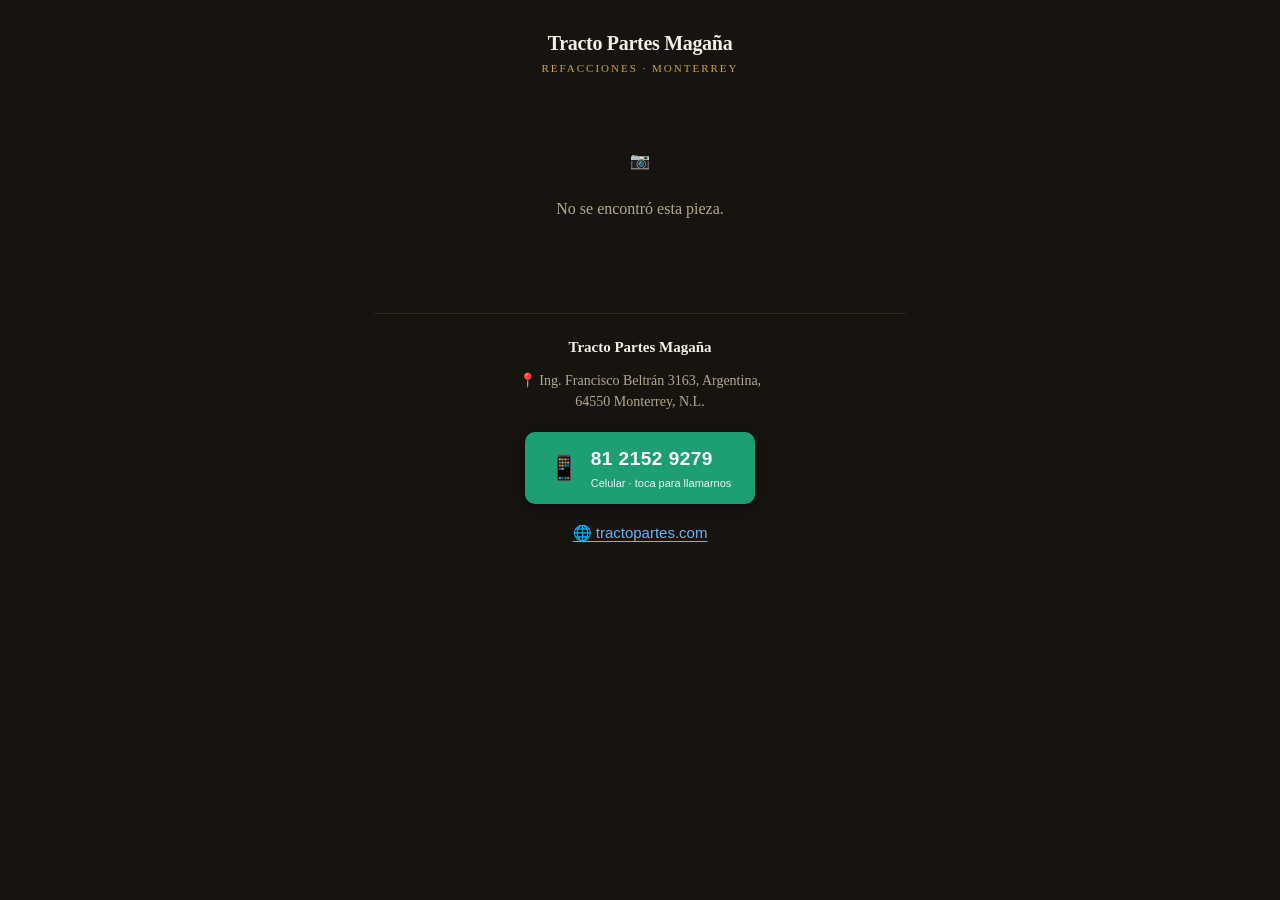
<file: motor.html>
<!DOCTYPE html>
<html lang="es">
<head>
<meta charset="UTF-8">
<meta name="viewport" content="width=device-width, initial-scale=1.0, viewport-fit=cover">
<title>Tracto Partes Magaña</title>
<!-- Tarjetita que muestra WhatsApp/Facebook al pegar el link -->
<meta property="og:title" content="Tracto Partes Magaña — Fotos y ficha técnica">
<meta property="og:description" content="Mira las fotos, el video y los datos de esta pieza. Col. Argentina, Monterrey.">
<meta property="og:site_name" content="Tracto Partes Magaña">
<!-- ============================================================
     FICHA PÚBLICA DE PIEZA — Tracto Partes Magaña (jul 2026)
     El QR pegado en cada motor apunta AQUÍ: motor.html?id=<idPieza>
     Lee SOLO el nodo público fichas_publicas/<id> de Firebase
     (fotos, video y datos técnicos). NUNCA muestra precios, folios
     internos, notas ni el resto del inventario.
     Esta página es permanente: aunque cambien las fotos o los datos,
     el mismo QR sigue funcionando (la ficha se actualiza sola).
     ============================================================ -->
<style>
  * { box-sizing: border-box; margin: 0; padding: 0; -webkit-tap-highlight-color: transparent; }
  html, body { font-family: Georgia, 'Times New Roman', serif; background: #17140f; color: #f2efe9; font-size: 16px; line-height: 1.5; }
  .wrap { max-width: 560px; margin: 0 auto; padding: 14px 14px 40px; }
  header { text-align: center; padding: 14px 0 12px; }
  header .marca { font-size: 20px; font-weight: 900; letter-spacing: -0.3px; color: #f2efe9; }
  header .sub { font-size: 11px; text-transform: uppercase; letter-spacing: 2px; color: #c9a24b; margin-top: 2px; }
  .visor { position: relative; width: 100%; background: #000; border-radius: 12px; overflow: hidden; min-height: 240px; display: flex; align-items: center; justify-content: center; }
  .visor img, .visor video { width: 100%; max-height: 68vh; object-fit: contain; display: block; }
  .contador { position: absolute; bottom: 10px; right: 12px; background: rgba(0,0,0,0.65); color: #fff; font-size: 12px; padding: 3px 10px; border-radius: 12px; font-family: Arial, sans-serif; }
  .cinta-vendido { position: absolute; top: 12px; left: 12px; z-index: 3; background: #c0392b; color: #fff; font-family: Arial, sans-serif; font-size: 14px; font-weight: 800; letter-spacing: 2px; padding: 7px 16px; border-radius: 5px; box-shadow: 0 3px 12px rgba(0,0,0,0.5); }
  .aviso-vendido { margin-top: 12px; background: #2b1a17; border: 1px solid #7d3b31; border-left: 4px solid #c0392b; border-radius: 8px; padding: 13px 16px; font-size: 15px; color: #f0d9d5; line-height: 1.55; }
  .aviso-vendido strong { color: #ff8a7a; }
  .flecha { position: absolute; top: 50%; transform: translateY(-50%); background: rgba(0,0,0,0.45); color: #fff; border: none; font-size: 26px; width: 44px; height: 60px; cursor: pointer; border-radius: 8px; }
  .flecha:active { background: rgba(0,0,0,0.75); }
  .flecha.izq { left: 8px; } .flecha.der { right: 8px; }
  .tiras { display: flex; gap: 6px; margin-top: 8px; overflow-x: auto; padding-bottom: 4px; }
  .tira { flex: 0 0 64px; height: 52px; border-radius: 6px; overflow: hidden; border: 2px solid transparent; cursor: pointer; position: relative; background: #2a251d; }
  .tira img { width: 100%; height: 100%; object-fit: cover; display: block; }
  .tira.activa { border-color: #c9a24b; }
  .tira .play { position: absolute; inset: 0; display: flex; align-items: center; justify-content: center; color: #fff; font-size: 20px; background: rgba(0,0,0,0.35); }
  .titulo { font-size: 24px; font-weight: 900; margin-top: 18px; letter-spacing: -0.3px; }
  .datos { margin-top: 12px; background: #211c15; border: 1px solid #3a332a; border-radius: 12px; overflow: hidden; }
  .dato { display: flex; justify-content: space-between; gap: 12px; padding: 11px 16px; border-bottom: 1px solid #2c261e; font-size: 15px; }
  .dato:last-child { border-bottom: none; }
  .dato .k { color: #b3a98f; }
  .dato .v { font-weight: 700; text-align: right; word-break: break-word; }
  .btn-hd { display: block; width: 100%; margin-top: 14px; background: transparent; border: 2px solid #c9a24b; color: #c9a24b; font-family: Georgia, serif; font-size: 15px; font-weight: 700; padding: 13px; border-radius: 10px; cursor: pointer; text-align: center; text-decoration: none; }
  .btn-hd:active { background: rgba(201,162,75,0.15); }
  .pie { text-align: center; margin-top: 32px; padding-top: 22px; border-top: 1px solid #2c261e; }
  .pie-marca { font-size: 15px; font-weight: 700; color: #f2efe9; margin-bottom: 8px; }
  .pie-dir { display: block; font-size: 14px; color: #b3a98f; text-decoration: none; line-height: 1.5; padding: 4px 0; }
  .pie-dir:active { color: #c9a24b; }
  .pie-tel { display: inline-flex; align-items: center; gap: 12px; margin-top: 16px; padding: 13px 24px; background: #1D9E75; color: #fff; font-family: Arial, Helvetica, sans-serif; text-decoration: none; border-radius: 10px; box-shadow: 0 3px 12px rgba(0,0,0,0.4); text-align: left; }
  .pie-tel:active { background: #0F6E56; }
  .pie-tel .num { display: block; font-size: 19px; font-weight: 700; letter-spacing: 0.5px; }
  .pie-tel .lbl { display: block; font-size: 11px; font-weight: 400; opacity: 0.9; margin-top: 1px; }
  .pie-web { display: inline-flex; align-items: center; gap: 7px; margin-top: 18px; font-size: 15px; color: #6ab0f3; text-decoration: underline; text-underline-offset: 3px; font-family: Arial, Helvetica, sans-serif; }
  .pie-web:active { color: #a9d3f8; }
  .estado { text-align: center; padding: 60px 20px; color: #b3a98f; font-size: 16px; }
  .spinner { display: inline-block; width: 26px; height: 26px; border: 3px solid #3a332a; border-top-color: #c9a24b; border-radius: 50%; animation: gira 0.8s linear infinite; margin-bottom: 12px; }
  @keyframes gira { to { transform: rotate(360deg); } }
</style>
</head>
<body>
<div class="wrap">
  <header>
    <div class="marca">Tracto Partes Magaña</div>
    <div class="sub">Refacciones · Monterrey</div>
  </header>
  <div id="contenido">
    <div class="estado"><span class="spinner"></span><br>Cargando fotos…</div>
  </div>
  <div class="pie">
    <div class="pie-marca">Tracto Partes Magaña</div>
    <a class="pie-dir" href="https://www.google.com/maps/search/?api=1&amp;query=Ing.%20Francisco%20Beltr%C3%A1n%203163%2C%20Argentina%2C%2064550%20Monterrey%2C%20N.L." target="_blank" rel="noopener">📍 Ing. Francisco Beltrán 3163, Argentina,<br>64550 Monterrey, N.L.</a>
    <a class="pie-tel" href="tel:+528121529279">
      <span style="font-size:24px">📱</span>
      <span><span class="num">81 2152 9279</span><span class="lbl">Celular · toca para llamarnos</span></span>
    </a>
    <br>
    <a class="pie-web" href="https://tractopartes.com" target="_blank" rel="noopener">🌐 tractopartes.com</a>
  </div>
</div>

<script>
var DB_URL = 'https://inventario-julio-26-default-rtdb.firebaseio.com';
var ficha = null, idx = 0;

function esc(s){
  return String(s == null ? '' : s).replace(/[&<>"']/g, function(c){
    return {'&':'&amp;','<':'&lt;','>':'&gt;','"':'&quot;',"'":'&#39;'}[c];
  });
}

function cargar(){
  var id = new URLSearchParams(location.search).get('id') || '';
  // El id viene del inventario; solo aceptamos caracteres seguros.
  if(!id || !/^[A-Za-z0-9_\-\.]+$/.test(id)){ return mostrarError('No se encontró esta pieza.'); }
  fetch(DB_URL + '/fichas_publicas/' + encodeURIComponent(id) + '.json')
    .then(function(r){ return r.json(); })
    .then(function(f){
      if(!f) return mostrarError('No se encontró esta pieza. Pregunta en mostrador y con gusto te la enseñamos.');
      // Fotos por modelo (jul 2026): si la ficha tiene sus fotos directo, se
      // usan; si solo trae "modelKey", las fotos viven en media_modelo y se
      // leen de ahí (compartidas con todas las piezas del mismo modelo).
      if((!f.media || !f.media.length) && f.modelKey){
        fetch(DB_URL + '/media_modelo/' + encodeURIComponent(f.modelKey) + '.json')
          .then(function(r){ return r.json(); })
          .then(function(mm){ f.media = (mm && mm.media) || []; ficha = f; idx = 0; render(); })
          .catch(function(){ ficha = f; idx = 0; render(); });
        return;
      }
      ficha = f; idx = 0; render();
    })
    .catch(function(){ mostrarError('No se pudieron cargar las fotos. Revisa tu conexión e intenta de nuevo.'); });
}

function mostrarError(msg){
  document.getElementById('contenido').innerHTML = '<div class="estado">📷<br><br>' + esc(msg) + '</div>';
}

function render(){
  var f = ficha;
  var media = (f.media || []).filter(function(m){ return m && (m.web || m.url); });
  document.title = (f.titulo || 'Pieza') + ' · Tracto Partes Magaña';

  var visor = '';
  if(media.length){
    var m = media[Math.min(idx, media.length - 1)];
    var esVideo = m.t === 'video';
    visor =
      '<div class="visor">' +
        (f.desarmado ? '<span class="cinta-vendido">DESARMADO</span>' : (f.vendida ? '<span class="cinta-vendido">VENDIDO</span>' : '')) +
        (esVideo
          ? '<video src="' + esc(m.url || m.web) + '" controls playsinline preload="metadata"></video>'
          : '<img src="' + esc(m.web || m.url) + '" alt="' + esc(f.titulo || 'Foto de la pieza') + '">') +
        (media.length > 1 ? '<button class="flecha izq" onclick="mover(-1)" aria-label="Anterior">‹</button><button class="flecha der" onclick="mover(1)" aria-label="Siguiente">›</button>' : '') +
        '<span class="contador">' + (idx + 1) + ' / ' + media.length + '</span>' +
      '</div>' +
      (media.length > 1
        ? '<div class="tiras">' + media.map(function(mm, i){
            var mini = mm.t === 'video'
              ? '<div class="play">▶</div>'
              : '<img src="' + esc(mm.web || mm.url) + '" alt="">';
            return '<div class="tira' + (i === idx ? ' activa' : '') + '" onclick="ir(' + i + ')">' + mini + '</div>';
          }).join('') + '</div>'
        : '');
  } else {
    visor = '<div class="visor"><div class="estado">📷<br><br>Aún no hay fotos de esta pieza.</div></div>';
  }

  var filas = [];
  if(f.marca)       filas.push(['Marca', f.marca]);
  if(f.motor)       filas.push(['Motor', f.motor]);
  if(f.hp)          filas.push(['Caballaje', f.hp + ' HP']);
  if(f['año'])      filas.push(['Año', f['año']]);
  if(f.serie)       filas.push(['Número de serie', f.serie]);
  if(f.cpl)         filas.push(['CPL', f.cpl]);
  if(f.terminacion) filas.push(['Terminación', f.terminacion]);
  if(f.condicion)   filas.push(['Condición', f.condicion]);
  if(f.dobleTurbo)  filas.push(['Doble turbo', f.dobleTurbo]);
  if(f.libras)      filas.push(['Libras', f.libras]);
  if(f.marcaEje)    filas.push(['Marca de eje', f.marcaEje]);
  if(f.suspension)  filas.push(['Suspensión', f.suspension]);
  if(f.paso)        filas.push(['Paso', f.paso]);
  if(f.vin)         filas.push(['VIN', f.vin]);
  if(f.noMotor)     filas.push(['N° de motor', f.noMotor]);
  if(f.extra)       filas.push(['Detalle', f.extra]);

  var hd = media.filter(function(mm){ return mm.t !== 'video' && mm.hd; });
  var actual = media[Math.min(idx, Math.max(media.length - 1, 0))];
  var btnHD = (actual && actual.t !== 'video' && actual.hd)
    ? '<a class="btn-hd" href="' + esc(actual.hd) + '" target="_blank" rel="noopener">⬇️ Ver esta foto en alta calidad</a>'
    : '';

  var avisoVendido = f.desarmado
    ? '<div class="aviso-vendido"><strong>Este corte ya se desarmó.</strong><br>La cabina y el motor se registraron como piezas separadas; pregunta por su disponibilidad en el mostrador.</div>'
    : (f.vendida
      ? '<div class="aviso-vendido"><strong>Esta pieza ya se vendió.</strong><br>Pregúntanos en el mostrador — puede que tengamos otra igual o parecida. Col. Argentina, Monterrey.</div>'
      : '');

  document.getElementById('contenido').innerHTML =
    visor +
    '<div class="titulo">' + esc(f.titulo || 'Pieza') + '</div>' +
    avisoVendido +
    (filas.length
      ? '<div class="datos">' + filas.map(function(d){
          return '<div class="dato"><span class="k">' + esc(d[0]) + '</span><span class="v">' + esc(d[1]) + '</span></div>';
        }).join('') + '</div>'
      : '') +
    btnHD;
}

function mover(d){
  var n = (ficha.media || []).length;
  if(!n) return;
  idx = (idx + d + n) % n;
  render();
}
function ir(i){ idx = i; render(); }

// Deslizar con el dedo para cambiar de foto
(function(){
  var x0 = null;
  document.addEventListener('touchstart', function(e){
    if(e.target.closest('.visor')) x0 = e.touches[0].clientX;
  }, {passive: true});
  document.addEventListener('touchend', function(e){
    if(x0 === null) return;
    var dx = e.changedTouches[0].clientX - x0;
    x0 = null;
    if(Math.abs(dx) > 45) mover(dx < 0 ? 1 : -1);
  }, {passive: true});
})();

cargar();
</script>
</body>
</html>
</file>
